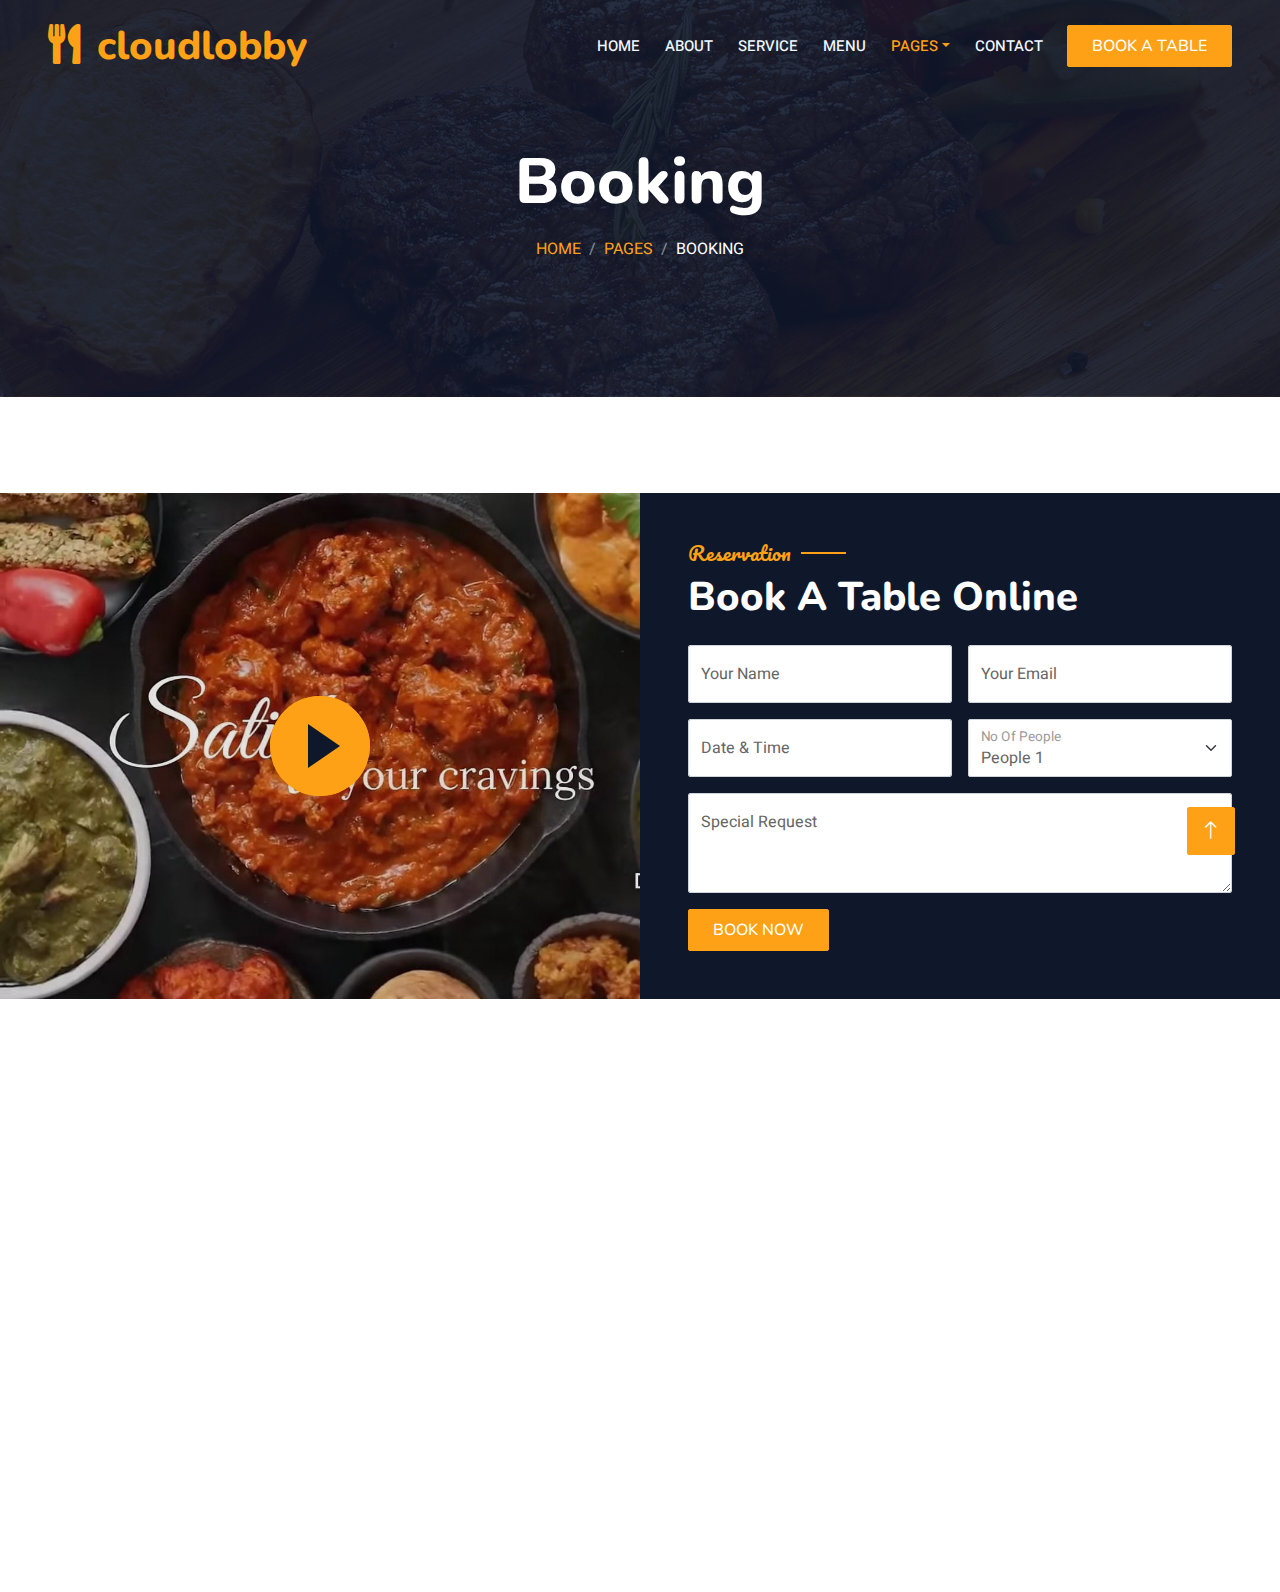
<file: booking.html>
<!DOCTYPE html>
<html lang="en">

<head>
    <meta charset="utf-8">
    <title>cloudlobby</title>
    <meta content="width=device-width, initial-scale=1.0" name="viewport">
    <meta content="" name="keywords">
    <meta content="" name="description">

    <!-- Favicon -->
    <link href="img/favicon.ico" rel="icon">

    <!-- Google Web Fonts -->
    <link rel="preconnect" href="https://fonts.googleapis.com">
    <link rel="preconnect" href="https://fonts.gstatic.com" crossorigin>
    <link href="https://fonts.googleapis.com/css2?family=Heebo:wght@400;500;600&family=Nunito:wght@600;700;800&family=Pacifico&display=swap" rel="stylesheet">

    <!-- Icon Font Stylesheet -->
    <link href="https://cdnjs.cloudflare.com/ajax/libs/font-awesome/5.10.0/css/all.min.css" rel="stylesheet">
    <link href="https://cdn.jsdelivr.net/npm/bootstrap-icons@1.4.1/font/bootstrap-icons.css" rel="stylesheet">

    <!-- Libraries Stylesheet -->
    <link href="lib/animate/animate.min.css" rel="stylesheet">
    <link href="lib/owlcarousel/assets/owl.carousel.min.css" rel="stylesheet">
    <link href="lib/tempusdominus/css/tempusdominus-bootstrap-4.min.css" rel="stylesheet" />

    <!-- Customized Bootstrap Stylesheet -->
    <link href="css/bootstrap.min.css" rel="stylesheet">

    <!-- Template Stylesheet -->
    <link href="css/style.css" rel="stylesheet">
</head>

<body>
    <form action="book.php" method="post">
    <div class="container-xxl bg-white p-0">
        <!-- Spinner Start -->
        <div id="spinner" class="show bg-white position-fixed translate-middle w-100 vh-100 top-50 start-50 d-flex align-items-center justify-content-center">
            <div class="spinner-border text-primary" style="width: 3rem; height: 3rem;" role="status">
                <span class="sr-only">Loading...</span>
            </div>
        </div>
        <!-- Spinner End -->


        <!-- Navbar & Hero Start -->
        <div class="container-xxl position-relative p-0">
            <nav class="navbar navbar-expand-lg navbar-dark bg-dark px-4 px-lg-5 py-3 py-lg-0">
                <a href="" class="navbar-brand p-0">
                    <h1 class="text-primary m-0"><i class="fa fa-utensils me-3"></i>cloudlobby</h1>
                    <!-- <img src="img/logo.png" alt="Logo"> -->
                </a>
                <button class="navbar-toggler" type="button" data-bs-toggle="collapse" data-bs-target="#navbarCollapse">
                    <span class="fa fa-bars"></span>
                </button>
                <div class="collapse navbar-collapse" id="navbarCollapse">
                    <div class="navbar-nav ms-auto py-0 pe-4">
                        <a href="index.html" class="nav-item nav-link">Home</a>
                        <a href="about.html" class="nav-item nav-link">About</a>
                        <a href="service.html" class="nav-item nav-link">Service</a>
                        <a href="menu.html" class="nav-item nav-link">Menu</a>
                        <div class="nav-item dropdown">
                            <a href="#" class="nav-link dropdown-toggle active" data-bs-toggle="dropdown">Pages</a>
                            <div class="dropdown-menu m-0">
                                <a href="booking.html" class="dropdown-item active">Booking</a>
                                <a href="team.html" class="dropdown-item">Our Team</a>
                                <a href="testimonial.html" class="dropdown-item">Testimonial</a>
                            </div>
                        </div>
                        <a href="contact.html" class="nav-item nav-link">Contact</a>
                    </div>
                    <a href="booking.html" class="btn btn-primary py-2 px-4">Book A Table</a>
                </div>
            </nav>

            <div class="container-xxl py-5 bg-dark hero-header mb-5">
                <div class="container text-center my-5 pt-5 pb-4">
                    <h1 class="display-3 text-white mb-3 animated slideInDown">Booking</h1>
                    <nav aria-label="breadcrumb">
                        <ol class="breadcrumb justify-content-center text-uppercase">
                            <li class="breadcrumb-item"><a href="index.html">Home</a></li>
                            <li class="breadcrumb-item"><a href="#">Pages</a></li>
                            <li class="breadcrumb-item text-white active" aria-current="page">Booking</li>
                        </ol>
                    </nav>
                </div>
            </div>
        </div>
        <!-- Navbar & Hero End -->


        <!-- Reservation Start -->
        <div class="container-xxl py-5 px-0 wow fadeInUp" data-wow-delay="0.1s">
            <div class="row g-0">
                <div class="col-md-6">
                    <div class="video">
                        <button type="button" class="btn-play" data-bs-toggle="modal" data-src="https://www.youtube.com/embed/SR4_mQPk0ss" data-bs-target="#videoModal">
                            <span></span>
                        </button>
                    </div>
                </div>
                <div class="col-md-6 bg-dark d-flex align-items-center">
                    <div class="p-5 wow fadeInUp" data-wow-delay="0.2s">
                        <h5 class="section-title ff-secondary text-start text-primary fw-normal">Reservation</h5>
                        <h1 class="text-white mb-4">Book A Table Online</h1>
                        <form>
                            <div class="row g-3">
                                <div class="col-md-6">
                                    <div class="form-floating">
                                        <input type="text" class="form-control" id="name" placeholder="Your Name">
                                        <label for="name">Your Name</label>
                                    </div>
                                </div>
                                <div class="col-md-6">
                                    <div class="form-floating">
                                        <input type="email" class="form-control" id="email" placeholder="Your Email">
                                        <label for="email">Your Email</label>
                                    </div>
                                </div>
                                <div class="col-md-6">
                                    <div class="form-floating date" id="date3" data-target-input="nearest">
                                        <input type="text" class="form-control datetimepicker-input" id="datetime" placeholder="Date & Time" data-target="#date3" data-toggle="datetimepicker" />
                                        <label for="datetime">Date & Time</label>
                                    </div>
                                </div>
                                <div class="col-md-6">
                                    <div class="form-floating">
                                        <select class="form-select" id="select1">
                                          <option value="1">People 1</option>
                                          <option value="2">People 2</option>
                                          <option value="3">People 3</option>
                                        </select>
                                        <label for="select1">No Of People</label>
                                      </div>
                                </div>
                                <div class="col-12">
                                    <div class="form-floating">
                                        <textarea class="form-control" placeholder="Special Request" id="message" style="height: 100px"></textarea>
                                        <label for="message">Special Request</label>
                                    </div>
                                </div>
                                <div class="col-12">
                                 <a href="#" class="btn btn-primary py-2 px-4" onclick="showBookingMessage()">Book Now</a>

                        <script>
                         function showBookingMessage() {
                            alert("Congratulations! Your table has been booked.");

                         }
                        </script>
                                </div>
                            </div>
                        </form>
                    </div>
                </div>
            </div>
        </div>

        <div class="modal fade" id="videoModal" tabindex="-1" aria-labelledby="exampleModalLabel" aria-hidden="true">
            <div class="modal-dialog">
                <div class="modal-content rounded-0">
                    <div class="modal-header">
                        <h5 class="modal-title" id="exampleModalLabel">Youtube Video</h5>
                        <button type="button" class="btn-close" data-bs-dismiss="modal" aria-label="Close"></button>
                    </div>
                    <div class="modal-body">
                        <!-- 16:9 aspect ratio -->
                        <div class="ratio ratio-16x9">
                            <iframe class="embed-responsive-item" src="" id="video" allowfullscreen allowscriptaccess="always"
                                allow="autoplay"></iframe>
                        </div>
                    </div>
                </div>
            </div>
        </div>
        <!-- Reservation Start -->
        

        <!-- Footer Start -->
        <div class="container-fluid bg-dark text-light footer pt-5 mt-5 wow fadeIn" data-wow-delay="0.1s">
            <div class="container py-5">
                <div class="row g-5">
                    <div class="col-lg-3 col-md-6">
                        <h4 class="section-title ff-secondary text-start text-primary fw-normal mb-4">Company</h4>
                        <a class="btn btn-link" href="">About Us</a>
                        <a class="btn btn-link" href="">Contact Us</a>
                        <a class="btn btn-link" href="">Reservation</a>
                        <a class="btn btn-link" href="">Privacy Policy</a>
                        <a class="btn btn-link" href="">Terms & Condition</a>
                    </div>
                    <div class="col-lg-3 col-md-6">
                        <h4 class="section-title ff-secondary text-start text-primary fw-normal mb-4">Contact</h4>
                        <p class="mb-2"><i class="fa fa-map-marker-alt me-3"></i>123 Street,Noida,U.P.</p>
                        <p class="mb-2"><i class="fa fa-phone-alt me-3"></i>+917 345 67890</p>
                        <p class="mb-2"><i class="fa fa-envelope me-3"></i>info@cloudlobby.com</p>
                        <div class="d-flex pt-2">
                            <a class="btn btn-outline-light btn-social" href=""><i class="fab fa-twitter"></i></a>
                            <a class="btn btn-outline-light btn-social" href=""><i class="fab fa-facebook-f"></i></a>
                            <a class="btn btn-outline-light btn-social" href=""><i class="fab fa-youtube"></i></a>
                            <a class="btn btn-outline-light btn-social" href=""><i class="fab fa-linkedin-in"></i></a>
                        </div>
                    </div>
                    <div class="col-lg-3 col-md-6">
                        <h4 class="section-title ff-secondary text-start text-primary fw-normal mb-4">Opening</h4>
                        <h5 class="text-light fw-normal">Monday - Saturday</h5>
                        <p>09AM - 09PM</p>
                        <h5 class="text-light fw-normal">Sunday</h5>
                        <p>10AM - 08PM</p>
                    </div>
                    <div class="col-lg-3 col-md-6">
                        <h4 class="section-title ff-secondary text-start text-primary fw-normal mb-4">Newsletter</h4>
                        <p>Cloudlobby welcomes you to enjoy the delicious meals.</p>.</p>
                        <div class="position-relative mx-auto" style="max-width: 400px;">
                            <input class="form-control border-primary w-100 py-3 ps-4 pe-5" type="text" placeholder="Your email">
                            <a href="#" class="btn btn-primary py-2 px-4" onclick="showSignup()">SignUp</a>

                        <script>
                         function showSignup() {
                            alert("You have successfully signed in to Cloudlobby");

                         }
                        </script>
                        </div>
                    </div>
                </div>
            </div>
            <div class="container">
                <div class="copyright">
                    <div class="row">
                        <div class="col-md-6 text-center text-md-start mb-3 mb-md-0">
                            &copy; <a class="border-bottom" href="#">@cloudlobby</a>, All Right Reserved. 
							
							<!--/*** This template is free as long as you keep the footer author’s credit link/attribution link/backlink. If you'd like to use the template without the footer author’s credit link/attribution link/backlink, you can purchase the Credit Removal License from "https://htmlcodex.com/credit-removal". Thank you for your support. ***/-->
								Designed By cloudlobby_team<br><br>
                        </div>
                        <div class="col-md-6 text-center text-md-end">
                            <div class="footer-menu">
                                <a href="">Home</a>
                                <a href="">Cookies</a>
                                <a href="">Help</a>
                                <a href="">FQAs</a>
                            </div>
                        </div>
                    </div>
                </div>
            </div>
        </div>
        <!-- Footer End -->


        <!-- Back to Top -->
        <a href="#" class="btn btn-lg btn-primary btn-lg-square back-to-top"><i class="bi bi-arrow-up"></i></a>
    </div>

    <!-- JavaScript Libraries -->
    <script src="https://code.jquery.com/jquery-3.4.1.min.js"></script>
    <script src="https://cdn.jsdelivr.net/npm/bootstrap@5.0.0/dist/js/bootstrap.bundle.min.js"></script>
    <script src="lib/wow/wow.min.js"></script>
    <script src="lib/easing/easing.min.js"></script>
    <script src="lib/waypoints/waypoints.min.js"></script>
    <script src="lib/counterup/counterup.min.js"></script>
    <script src="lib/owlcarousel/owl.carousel.min.js"></script>
    <script src="lib/tempusdominus/js/moment.min.js"></script>
    <script src="lib/tempusdominus/js/moment-timezone.min.js"></script>
    <script src="lib/tempusdominus/js/tempusdominus-bootstrap-4.min.js"></script>

    <!-- Template Javascript -->
    <script src="js/main.js"></script>
</body>

</html>
</file>
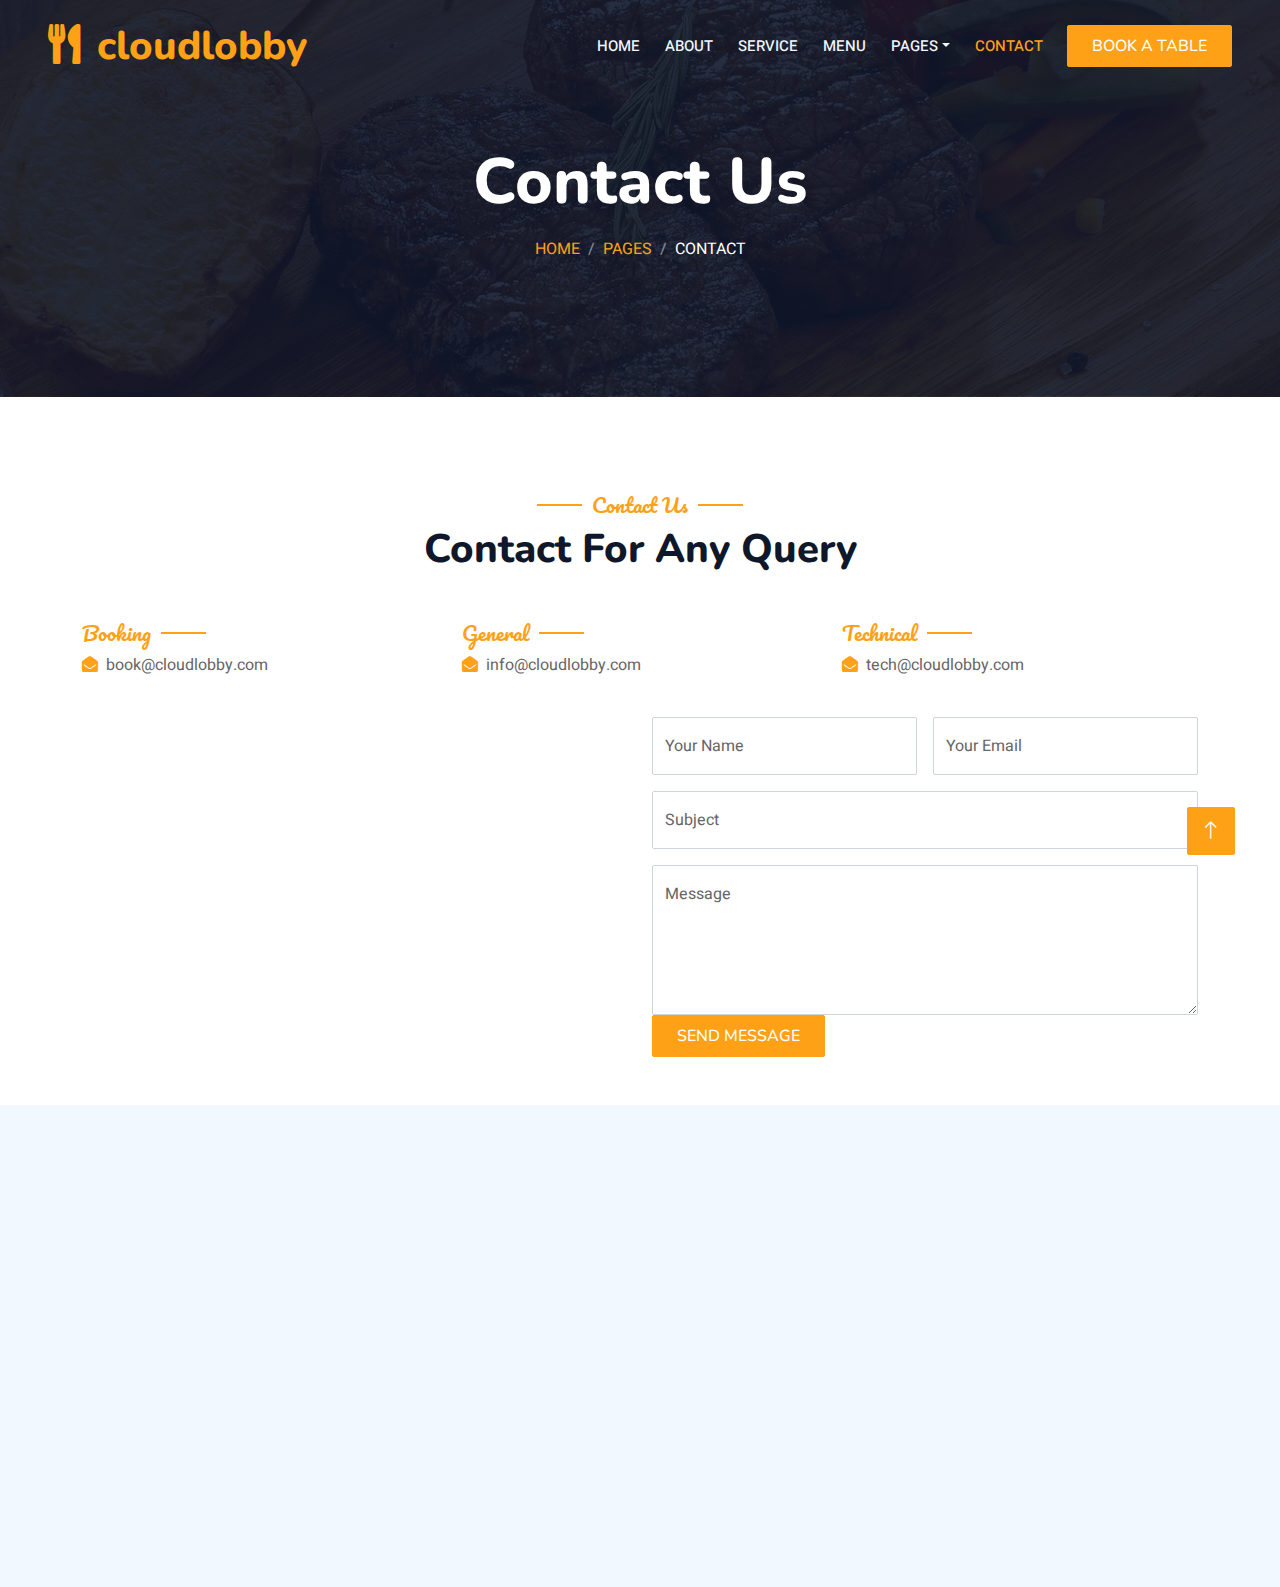
<file: contact.html>
<!DOCTYPE html>
<html lang="en">

<head>
    <meta charset="utf-8">
    <title>cloudlobby</title>
    <meta content="width=device-width, initial-scale=1.0" name="viewport">
    <meta content="" name="keywords">
    <meta content="" name="description">

    <!-- Favicon -->
    <link href="img/favicon.ico" rel="icon">

    <!-- Google Web Fonts -->
    <link rel="preconnect" href="https://fonts.googleapis.com">
    <link rel="preconnect" href="https://fonts.gstatic.com" crossorigin>
    <link href="https://fonts.googleapis.com/css2?family=Heebo:wght@400;500;600&family=Nunito:wght@600;700;800&family=Pacifico&display=swap" rel="stylesheet">

    <!-- Icon Font Stylesheet -->
    <link href="https://cdnjs.cloudflare.com/ajax/libs/font-awesome/5.10.0/css/all.min.css" rel="stylesheet">
    <link href="https://cdn.jsdelivr.net/npm/bootstrap-icons@1.4.1/font/bootstrap-icons.css" rel="stylesheet">

    <!-- Libraries Stylesheet -->
    <link href="lib/animate/animate.min.css" rel="stylesheet">
    <link href="lib/owlcarousel/assets/owl.carousel.min.css" rel="stylesheet">
    <link href="lib/tempusdominus/css/tempusdominus-bootstrap-4.min.css" rel="stylesheet" />

    <!-- Customized Bootstrap Stylesheet -->
    <link href="css/bootstrap.min.css" rel="stylesheet">

    <!-- Template Stylesheet -->
    <link href="css/style.css" rel="stylesheet">
</head>

<body>
    <div class="container-xxl bg-white p-0">
        <!-- Spinner Start -->
        <div id="spinner" class="show bg-white position-fixed translate-middle w-100 vh-100 top-50 start-50 d-flex align-items-center justify-content-center">
            <div class="spinner-border text-primary" style="width: 3rem; height: 3rem;" role="status">
                <span class="sr-only">Loading...</span>
            </div>
        </div>
        <!-- Spinner End -->


        <!-- Navbar & Hero Start -->
        <div class="container-xxl position-relative p-0">
            <nav class="navbar navbar-expand-lg navbar-dark bg-dark px-4 px-lg-5 py-3 py-lg-0">
                <a href="" class="navbar-brand p-0">
                    <h1 class="text-primary m-0"><i class="fa fa-utensils me-3"></i>cloudlobby</h1>
                    <!-- <img src="img/logo.png" alt="Logo"> -->
                </a>
                <button class="navbar-toggler" type="button" data-bs-toggle="collapse" data-bs-target="#navbarCollapse">
                    <span class="fa fa-bars"></span>
                </button>
                <div class="collapse navbar-collapse" id="navbarCollapse">
                    <div class="navbar-nav ms-auto py-0 pe-4">
                        <a href="index.html" class="nav-item nav-link">Home</a>
                        <a href="about.html" class="nav-item nav-link">About</a>
                        <a href="service.html" class="nav-item nav-link">Service</a>
                        <a href="menu.html" class="nav-item nav-link">Menu</a>
                        <div class="nav-item dropdown">
                            <a href="#" class="nav-link dropdown-toggle" data-bs-toggle="dropdown">Pages</a>
                            <div class="dropdown-menu m-0">
                                <a href="booking.html" class="dropdown-item">Booking</a>
                                <a href="team.html" class="dropdown-item">Our Team</a>
                                <a href="testimonial.html" class="dropdown-item">Testimonial</a>
                            </div>
                        </div>
                        <a href="contact.html" class="nav-item nav-link active">Contact</a>
                    </div>
                    <a href="booking.html" class="btn btn-primary py-2 px-4">Book A Table</a>
                </div>
            </nav>

            <div class="container-xxl py-5 bg-dark hero-header mb-5">
                <div class="container text-center my-5 pt-5 pb-4">
                    <h1 class="display-3 text-white mb-3 animated slideInDown">Contact Us</h1>
                    <nav aria-label="breadcrumb">
                        <ol class="breadcrumb justify-content-center text-uppercase">
                            <li class="breadcrumb-item"><a href="index.html">Home</a></li>
                            <li class="breadcrumb-item"><a href="#">Pages</a></li>
                            <li class="breadcrumb-item text-white active" aria-current="page">Contact</li>
                        </ol>
                    </nav>
                </div>
            </div>
        </div>
        <!-- Navbar & Hero End -->


        <!-- Contact Start -->
        <div class="container-xxl py-5">
            <div class="container">
                <div class="text-center wow fadeInUp" data-wow-delay="0.1s">
                    <h5 class="section-title ff-secondary text-center text-primary fw-normal">Contact Us</h5>
                    <h1 class="mb-5">Contact For Any Query</h1>
                </div>
                <div class="row g-4">
                    <div class="col-12">
                        <div class="row gy-4">
                            <div class="col-md-4">
                                <h5 class="section-title ff-secondary fw-normal text-start text-primary">Booking</h5>
                                <p><i class="fa fa-envelope-open text-primary me-2"></i>book@cloudlobby.com</p>
                            </div>
                            <div class="col-md-4">
                                <h5 class="section-title ff-secondary fw-normal text-start text-primary">General</h5>
                                <p><i class="fa fa-envelope-open text-primary me-2"></i>info@cloudlobby.com</p>
                            </div>
                            <div class="col-md-4">
                                <h5 class="section-title ff-secondary fw-normal text-start text-primary">Technical</h5>
                                <p><i class="fa fa-envelope-open text-primary me-2"></i>tech@cloudlobby.com</p>
                            </div>
                        </div>
                    </div>
                    <div class="col-md-6 wow fadeIn" data-wow-delay="0.1s">
                        <iframe class="position-relative rounded w-100 h-100"
                            src="https://www.google.com/maps/embed?pb=!1m18!1m12!1m3!1d224356.8592342968!2d77.23701267138127!3d28.522404035412166!2m3!1f0!2f0!3f0!3m2!1i1024!2i768!4f13.1!3m3!1m2!1s0x390ce5a43173357b%3A0x37ffce30c87cc03f!2sNoida%2C%20Uttar%20Pradesh!5e0!3m2!1sen!2sin!4v1747333785339!5m2!1sen!2sin" width="600" height="450" style="border:0;" allowfullscreen="" loading="lazy" referrerpolicy="no-referrer-when-downgrade"></iframe>
                           </iframe>
                    </div>
                    <div class="col-md-6">
                        <div class="wow fadeInUp" data-wow-delay="0.2s">
                            <form>
                                <div class="row g-3">
                                    <div class="col-md-6">
                                        <div class="form-floating">
                                            <input type="text" class="form-control" id="name" placeholder="Your Name">
                                            <label for="name">Your Name</label>
                                        </div>
                                    </div>
                                    <div class="col-md-6">
                                        <div class="form-floating">
                                            <input type="email" class="form-control" id="email" placeholder="Your Email">
                                            <label for="email">Your Email</label>
                                        </div>
                                    </div>
                                    <div class="col-12">
                                        <div class="form-floating">
                                            <input type="text" class="form-control" id="subject" placeholder="Subject">
                                            <label for="subject">Subject</label>
                                        </div>
                                    </div>
                                    <div class="col-12">
                                        <div class="form-floating">
                                            <textarea class="form-control" placeholder="Leave a message here" id="message" style="height: 150px"></textarea>
                                            <label for="message">Message</label>
                                        </div>
                                    </div>
                                    
                                    </div>
                                </div>
                            </form>
                            <a href="#" class="btn btn-primary py-2 px-4" onclick="showSendmsg()">Send Message</a>

                        <script>
                         function showSendmsg() {
                            alert("Message sent successfully to cloudlobby");

                         }
                        </script>
                        </div>
                    </div>
                </div>
            </div>
        </div>
        <!-- Contact End -->


        <!-- Footer Start -->
        <div class="container-fluid bg-dark text-light footer pt-5 mt-5 wow fadeIn" data-wow-delay="0.1s">
            <div class="container py-5">
                <div class="row g-5">
                    <div class="col-lg-3 col-md-6">
                        <h4 class="section-title ff-secondary text-start text-primary fw-normal mb-4">Company</h4>
                        <a class="btn btn-link" href="">About Us</a>
                        <a class="btn btn-link" href="">Contact Us</a>
                        <a class="btn btn-link" href="">Reservation</a>
                        <a class="btn btn-link" href="">Privacy Policy</a>
                        <a class="btn btn-link" href="">Terms & Condition</a>
                    </div>
                    <div class="col-lg-3 col-md-6">
                        <h4 class="section-title ff-secondary text-start text-primary fw-normal mb-4">Contact</h4>
                        <p class="mb-2"><i class="fa fa-map-marker-alt me-3"></i>123 Street, Noida, U.P</p>
                        <p class="mb-2"><i class="fa fa-phone-alt me-3"></i>+917 345 67890</p>
                        <p class="mb-2"><i class="fa fa-envelope me-3"></i>info@cloudlobby.com</p>
                        <div class="d-flex pt-2">
                            <a class="btn btn-outline-light btn-social" href=""><i class="fab fa-twitter"></i></a>
                            <a class="btn btn-outline-light btn-social" href=""><i class="fab fa-facebook-f"></i></a>
                            <a class="btn btn-outline-light btn-social" href=""><i class="fab fa-youtube"></i></a>
                            <a class="btn btn-outline-light btn-social" href=""><i class="fab fa-linkedin-in"></i></a>
                        </div>
                    </div>
                    <div class="col-lg-3 col-md-6">
                        <h4 class="section-title ff-secondary text-start text-primary fw-normal mb-4">Opening</h4>
                        <h5 class="text-light fw-normal">Monday - Saturday</h5>
                        <p>09AM - 09PM</p>
                        <h5 class="text-light fw-normal">Sunday</h5>
                        <p>10AM - 08PM</p>
                    </div>
                    <div class="col-lg-3 col-md-6">
                        <h4 class="section-title ff-secondary text-start text-primary fw-normal mb-4">Newsletter</h4>
                        <p>Cloudlobby welcomes you to enjoy the delicious meals.</p>
                        <div class="position-relative mx-auto" style="max-width: 400px;">
                            <input class="form-control border-primary w-100 py-3 ps-4 pe-5" type="text" placeholder="Your email">
                            <a href="#" class="btn btn-primary py-2 px-4" onclick="showSignup()">SignUp</a>

                        <script>
                         function showSignup() {
                            alert("You have successfully signed in to Cloudlobby");

                         }
                        </script>
                
 
                        </div>
                    </div>
                </div>
            </div>
            <div class="container">
                <div class="copyright">
                    <div class="row">
                        <div class="col-md-6 text-center text-md-start mb-3 mb-md-0">
                            &copy; <a class="border-bottom" href="#">@Cloudlobby</a>, All Right Reserved. 
							
							<!--/*** This template is free as long as you keep the footer author’s credit link/attribution link/backlink. If you'd like to use the template without the footer author’s credit link/attribution link/backlink, you can purchase the Credit Removal License from "https://htmlcodex.com/credit-removal". Thank you for your support. ***/-->
							Designed By cloudlobby_team
                            
                        </div>
                        <div class="col-md-6 text-center text-md-end">
                            <div class="footer-menu">
                                <a href="">Home</a>
                                <a href="">Cookies</a>
                                <a href="">Help</a>
                                <a href="">FQAs</a>
                            </div>
                        </div>
                    </div>
                </div>
            </div>
        </div>
        <!-- Footer End -->


        <!-- Back to Top -->
        <a href="#" class="btn btn-lg btn-primary btn-lg-square back-to-top"><i class="bi bi-arrow-up"></i></a>
    </div>

    <!-- JavaScript Libraries -->
    <script src="https://code.jquery.com/jquery-3.4.1.min.js"></script>
    <script src="https://cdn.jsdelivr.net/npm/bootstrap@5.0.0/dist/js/bootstrap.bundle.min.js"></script>
    <script src="lib/wow/wow.min.js"></script>
    <script src="lib/easing/easing.min.js"></script>
    <script src="lib/waypoints/waypoints.min.js"></script>
    <script src="lib/counterup/counterup.min.js"></script>
    <script src="lib/owlcarousel/owl.carousel.min.js"></script>
    <script src="lib/tempusdominus/js/moment.min.js"></script>
    <script src="lib/tempusdominus/js/moment-timezone.min.js"></script>
    <script src="lib/tempusdominus/js/tempusdominus-bootstrap-4.min.js"></script>

    <!-- Template Javascript -->
    <script src="js/main.js"></script>
</body>

</html>
</file>
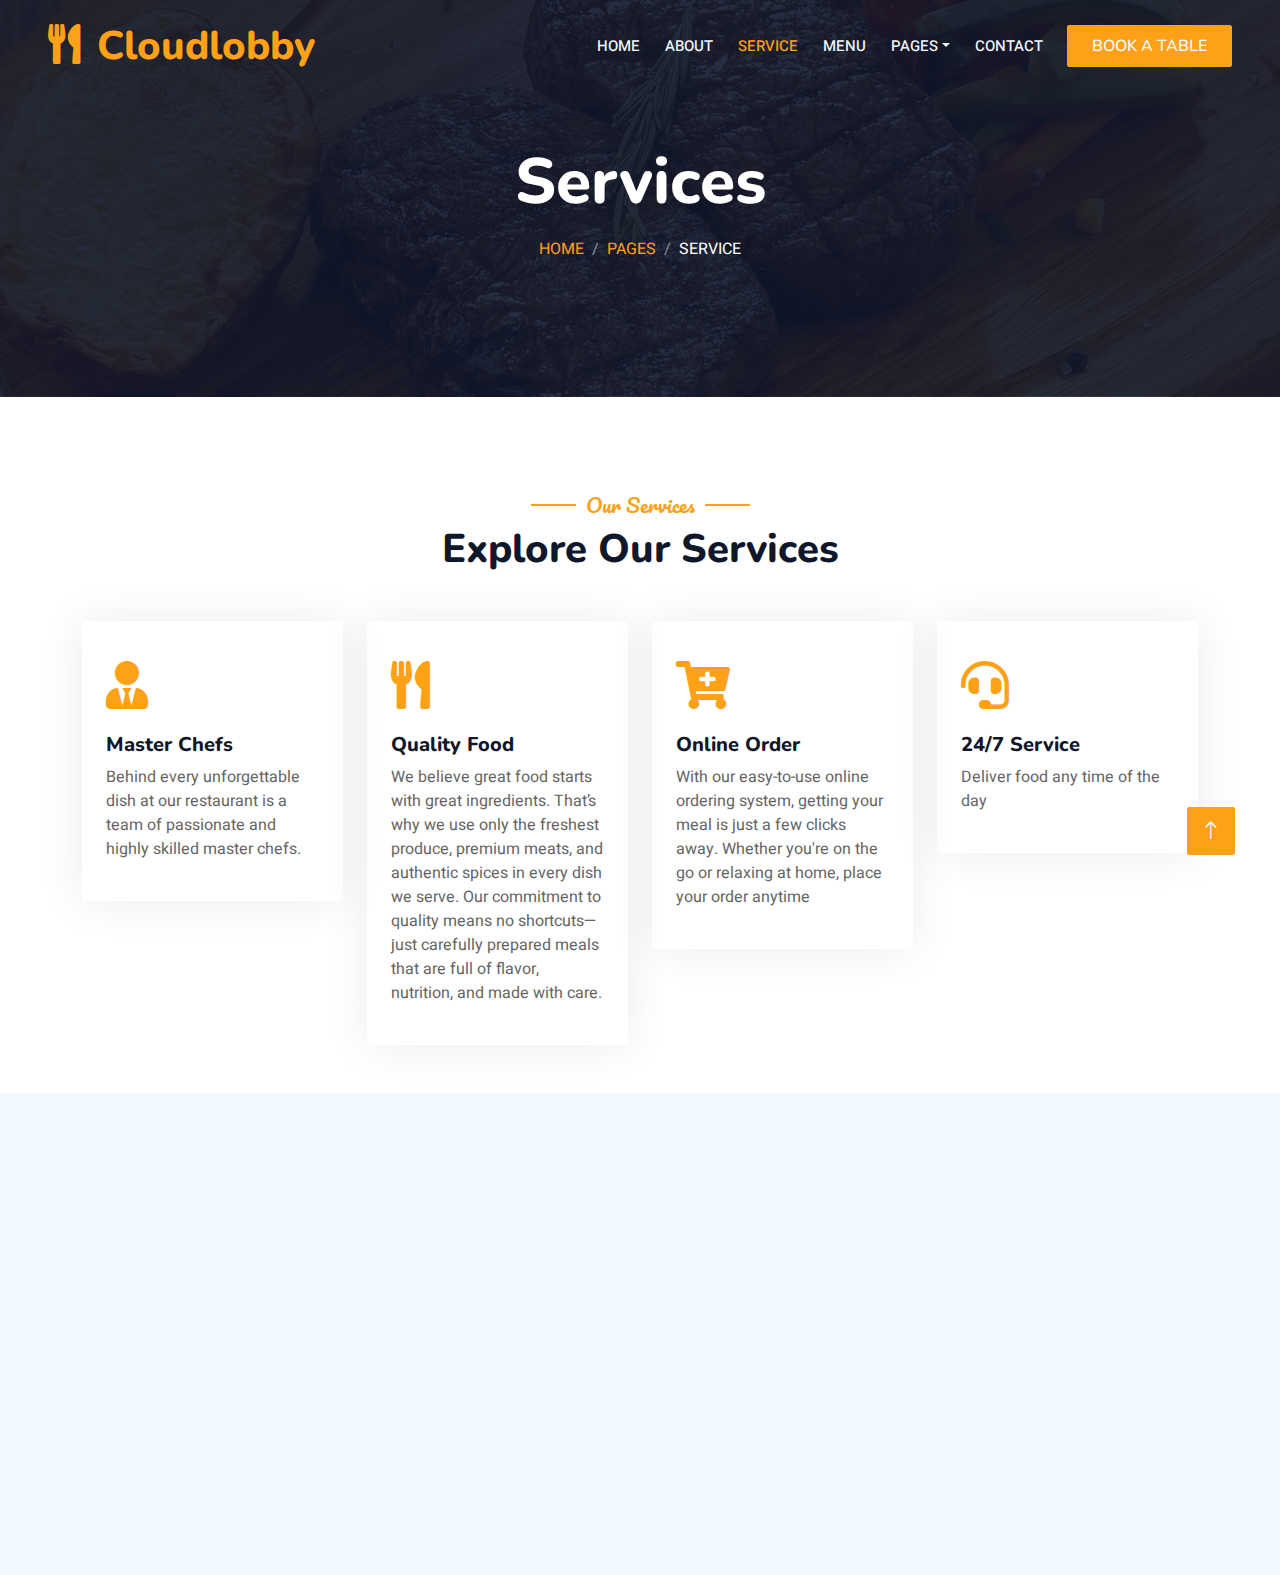
<file: service.html>
<!DOCTYPE html>
<html lang="en">

<head>
    <meta charset="utf-8">
    <title>cloudlobby</title>
    <meta content="width=device-width, initial-scale=1.0" name="viewport">
    <meta content="" name="keywords">
    <meta content="" name="description">

    <!-- Favicon -->
    <link href="img/favicon.ico" rel="icon">

    <!-- Google Web Fonts -->
    <link rel="preconnect" href="https://fonts.googleapis.com">
    <link rel="preconnect" href="https://fonts.gstatic.com" crossorigin>
    <link href="https://fonts.googleapis.com/css2?family=Heebo:wght@400;500;600&family=Nunito:wght@600;700;800&family=Pacifico&display=swap" rel="stylesheet">

    <!-- Icon Font Stylesheet -->
    <link href="https://cdnjs.cloudflare.com/ajax/libs/font-awesome/5.10.0/css/all.min.css" rel="stylesheet">
    <link href="https://cdn.jsdelivr.net/npm/bootstrap-icons@1.4.1/font/bootstrap-icons.css" rel="stylesheet">

    <!-- Libraries Stylesheet -->
    <link href="lib/animate/animate.min.css" rel="stylesheet">
    <link href="lib/owlcarousel/assets/owl.carousel.min.css" rel="stylesheet">
    <link href="lib/tempusdominus/css/tempusdominus-bootstrap-4.min.css" rel="stylesheet" />

    <!-- Customized Bootstrap Stylesheet -->
    <link href="css/bootstrap.min.css" rel="stylesheet">

    <!-- Template Stylesheet -->
    <link href="css/style.css" rel="stylesheet">
</head>

<body>
    <div class="container-xxl bg-white p-0">
        <!-- Spinner Start -->
        <div id="spinner" class="show bg-white position-fixed translate-middle w-100 vh-100 top-50 start-50 d-flex align-items-center justify-content-center">
            <div class="spinner-border text-primary" style="width: 3rem; height: 3rem;" role="status">
                <span class="sr-only">Loading...</span>
            </div>
        </div>
        <!-- Spinner End -->


        <!-- Navbar & Hero Start -->
        <div class="container-xxl position-relative p-0">
            <nav class="navbar navbar-expand-lg navbar-dark bg-dark px-4 px-lg-5 py-3 py-lg-0">
                <a href="" class="navbar-brand p-0">
                    <h1 class="text-primary m-0"><i class="fa fa-utensils me-3"></i>Cloudlobby</h1>
                    <!-- <img src="img/logo.png" alt="Logo"> -->
                </a>
                <button class="navbar-toggler" type="button" data-bs-toggle="collapse" data-bs-target="#navbarCollapse">
                    <span class="fa fa-bars"></span>
                </button>
                <div class="collapse navbar-collapse" id="navbarCollapse">
                    <div class="navbar-nav ms-auto py-0 pe-4">
                        <a href="index.html" class="nav-item nav-link">Home</a>
                        <a href="about.html" class="nav-item nav-link">About</a>
                        <a href="service.html" class="nav-item nav-link active">Service</a>
                        <a href="menu.html" class="nav-item nav-link">Menu</a>
                        <div class="nav-item dropdown">
                            <a href="#" class="nav-link dropdown-toggle" data-bs-toggle="dropdown">Pages</a>
                            <div class="dropdown-menu m-0">
                                <a href="booking.html" class="dropdown-item">Booking</a>
                                <a href="team.html" class="dropdown-item">Our Team</a>
                                <a href="testimonial.html" class="dropdown-item">Testimonial</a>
                            </div>
                        </div>
                        <a href="contact.html" class="nav-item nav-link">Contact</a>
                    </div>
                    <a href="booking.html" class="btn btn-primary py-2 px-4">Book A Table</a>
                </div>
            </nav>

            <div class="container-xxl py-5 bg-dark hero-header mb-5">
                <div class="container text-center my-5 pt-5 pb-4">
                    <h1 class="display-3 text-white mb-3 animated slideInDown">Services</h1>
                    <nav aria-label="breadcrumb">
                        <ol class="breadcrumb justify-content-center text-uppercase">
                            <li class="breadcrumb-item"><a href="index.html">Home</a></li>
                            <li class="breadcrumb-item"><a href="#">Pages</a></li>
                            <li class="breadcrumb-item text-white active" aria-current="page">Service</li>
                        </ol>
                    </nav>
                </div>
            </div>
        </div>
        <!-- Navbar & Hero End -->


        <!-- Service Start -->
        <div class="container-xxl py-5">
            <div class="container">
                <div class="text-center wow fadeInUp" data-wow-delay="0.1s">
                    <h5 class="section-title ff-secondary text-center text-primary fw-normal">Our Services</h5>
                    <h1 class="mb-5">Explore Our Services</h1>
                </div>
                <div class="row g-4">
                    <div class="col-lg-3 col-sm-6 wow fadeInUp" data-wow-delay="0.1s">
                        <div class="service-item rounded pt-3">
                            <div class="p-4">
                                <i class="fa fa-3x fa-user-tie text-primary mb-4"></i>
                                <h5>Master Chefs</h5>
                              <p> Behind every unforgettable dish at our restaurant is a team of passionate and highly skilled master chefs. </p>
                            </div>
                        </div>
                    </div>
                    <div class="col-lg-3 col-sm-6 wow fadeInUp" data-wow-delay="0.3s">
                        <div class="service-item rounded pt-3">
                            <div class="p-4">
                                <i class="fa fa-3x fa-utensils text-primary mb-4"></i>
                                <h5>Quality Food</h5>
                                <p>We believe great food starts with great ingredients. That’s why we use only the freshest produce, premium meats, and authentic spices in every dish we serve. Our commitment to quality means no shortcuts—just carefully prepared meals that are full of flavor, nutrition, and made with care.</p>
                            </div>
                        </div>
                    </div>
                    <div class="col-lg-3 col-sm-6 wow fadeInUp" data-wow-delay="0.5s">
                        <div class="service-item rounded pt-3">
                            <div class="p-4">
                                <i class="fa fa-3x fa-cart-plus text-primary mb-4"></i>
                                <h5>Online Order</h5>
                                <p>With our easy-to-use online ordering system, getting your meal is just a few clicks away. Whether you're on the go or relaxing at home, place your order anytime</p>
                            </div>
                        </div>
                    </div>
                    <div class="col-lg-3 col-sm-6 wow fadeInUp" data-wow-delay="0.7s">
                        <div class="service-item rounded pt-3">
                            <div class="p-4">
                                <i class="fa fa-3x fa-headset text-primary mb-4"></i>
                                <h5>24/7 Service</h5>
                                <p>Deliver food any time of the day</p>
                            </div>
                        </div>
                    </div>
                    
                    </div>
                </div>
            </div>
        </div>
        <!-- Service End -->
        

        <!-- Footer Start -->
        <div class="container-fluid bg-dark text-light footer pt-5 mt-5 wow fadeIn" data-wow-delay="0.1s">
            <div class="container py-5">
                <div class="row g-5">
                    <div class="col-lg-3 col-md-6">
                        <h4 class="section-title ff-secondary text-start text-primary fw-normal mb-4">Company</h4>
                        <a class="btn btn-link" href="">About Us</a>
                        <a class="btn btn-link" href="">Contact Us</a>
                        <a class="btn btn-link" href="">Reservation</a>
                        <a class="btn btn-link" href="">Privacy Policy</a>
                        <a class="btn btn-link" href="">Terms & Condition</a>
                    </div>
                    <div class="col-lg-3 col-md-6">
                        <h4 class="section-title ff-secondary text-start text-primary fw-normal mb-4">Contact</h4>
                        <p class="mb-2"><i class="fa fa-map-marker-alt me-3"></i>123 Street, Noida,U.P.</p>
                        <p class="mb-2"><i class="fa fa-phone-alt me-3"></i>+917 345 67890</p>
                        <p class="mb-2"><i class="fa fa-envelope me-3"></i>info@cloudlobby.com</p>
                        <div class="d-flex pt-2">
                            <a class="btn btn-outline-light btn-social" href=""><i class="fab fa-twitter"></i></a>
                            <a class="btn btn-outline-light btn-social" href=""><i class="fab fa-facebook-f"></i></a>
                            <a class="btn btn-outline-light btn-social" href=""><i class="fab fa-youtube"></i></a>
                            <a class="btn btn-outline-light btn-social" href=""><i class="fab fa-linkedin-in"></i></a>
                        </div>
                    </div>
                    <div class="col-lg-3 col-md-6">
                        <h4 class="section-title ff-secondary text-start text-primary fw-normal mb-4">Opening</h4>
                        <h5 class="text-light fw-normal">Monday - Saturday</h5>
                        <p>09AM - 09PM</p>
                        <h5 class="text-light fw-normal">Sunday</h5>
                        <p>10AM - 08PM</p>
                    </div>
                    <div class="col-lg-3 col-md-6">
                        <h4 class="section-title ff-secondary text-start text-primary fw-normal mb-4">Newsletter</h4>
                        <p>Cloudlobby welcomes you to enjoy the delicious meals.</p>
                        <div class="position-relative mx-auto" style="max-width: 400px;">
                            <input class="form-control border-primary w-100 py-3 ps-4 pe-5" type="text" placeholder="Your email">
                        <a href="#" class="btn btn-primary py-2 px-4" onclick="showSignup()">SignUp</a>

                        <script>
                         function showSignup() {
                            alert("You have successfully signed in to Cloudlobby");

                         }
                        </script>
                
 
                        </div>
                    </div>
                </div>
            </div>
            <div class="container">
                <div class="copyright">
                    <div class="row">
                        <div class="col-md-6 text-center text-md-start mb-3 mb-md-0">
                            &copy; <a class="border-bottom" href="#">@cloudlobby</a>, All Right Reserved. 
							
							<!--/*** This template is free as long as you keep the footer author’s credit link/attribution link/backlink. If you'd like to use the template without the footer author’s credit link/attribution link/backlink, you can purchase the Credit Removal License from "https://htmlcodex.com/credit-removal". Thank you for your support. ***/-->
							Designed By cloudlobby_team
                        </div>
                        <div class="col-md-6 text-center text-md-end">
                            <div class="footer-menu">
                                <a href="">Home</a>
                                <a href="">Cookies</a>
                                <a href="">Help</a>
                                <a href="">FQAs</a>
                            </div>
                        </div>
                    </div>
                </div>
            </div>
        </div>
        <!-- Footer End -->


        <!-- Back to Top -->
        <a href="#" class="btn btn-lg btn-primary btn-lg-square back-to-top"><i class="bi bi-arrow-up"></i></a>
    </div>

    <!-- JavaScript Libraries -->
    <script src="https://code.jquery.com/jquery-3.4.1.min.js"></script>
    <script src="https://cdn.jsdelivr.net/npm/bootstrap@5.0.0/dist/js/bootstrap.bundle.min.js"></script>
    <script src="lib/wow/wow.min.js"></script>
    <script src="lib/easing/easing.min.js"></script>
    <script src="lib/waypoints/waypoints.min.js"></script>
    <script src="lib/counterup/counterup.min.js"></script>
    <script src="lib/owlcarousel/owl.carousel.min.js"></script>
    <script src="lib/tempusdominus/js/moment.min.js"></script>
    <script src="lib/tempusdominus/js/moment-timezone.min.js"></script>
    <script src="lib/tempusdominus/js/tempusdominus-bootstrap-4.min.js"></script>

    <!-- Template Javascript -->
    <script src="js/main.js"></script>
</body>

</html>
</file>
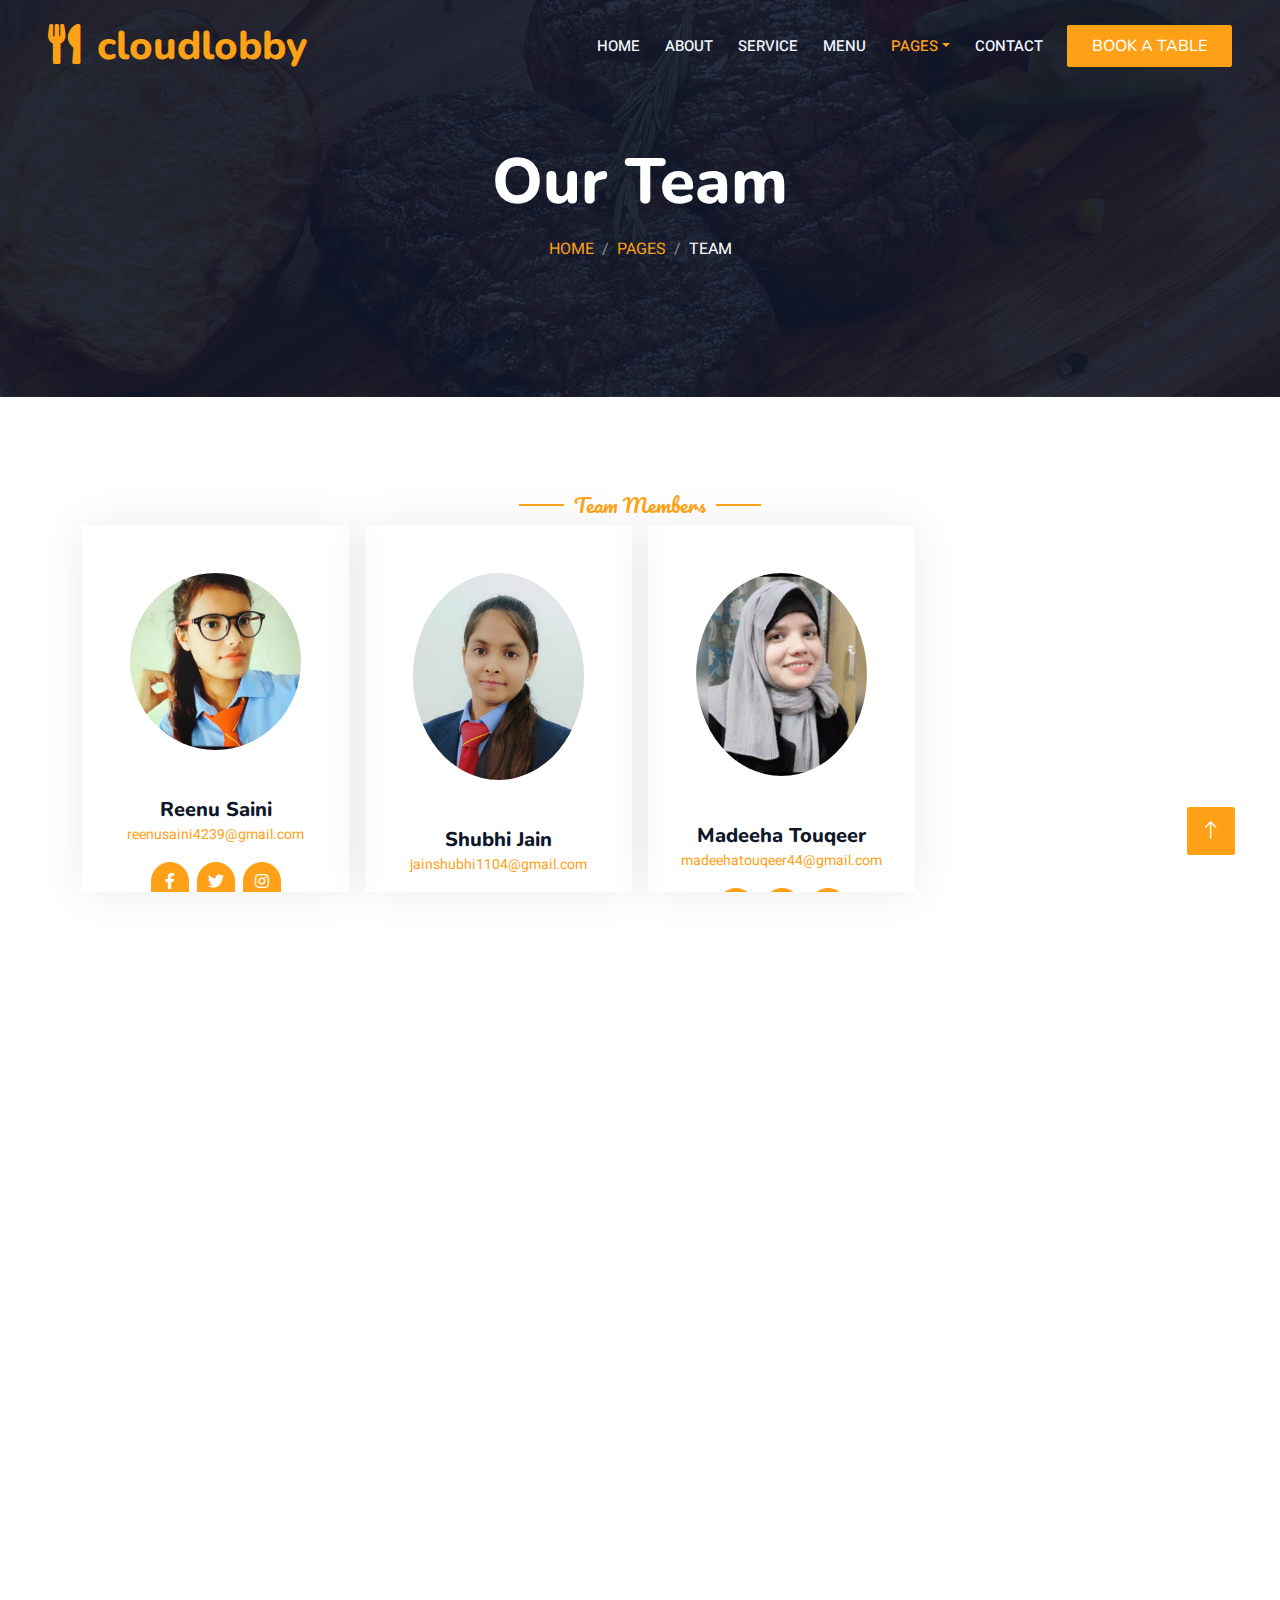
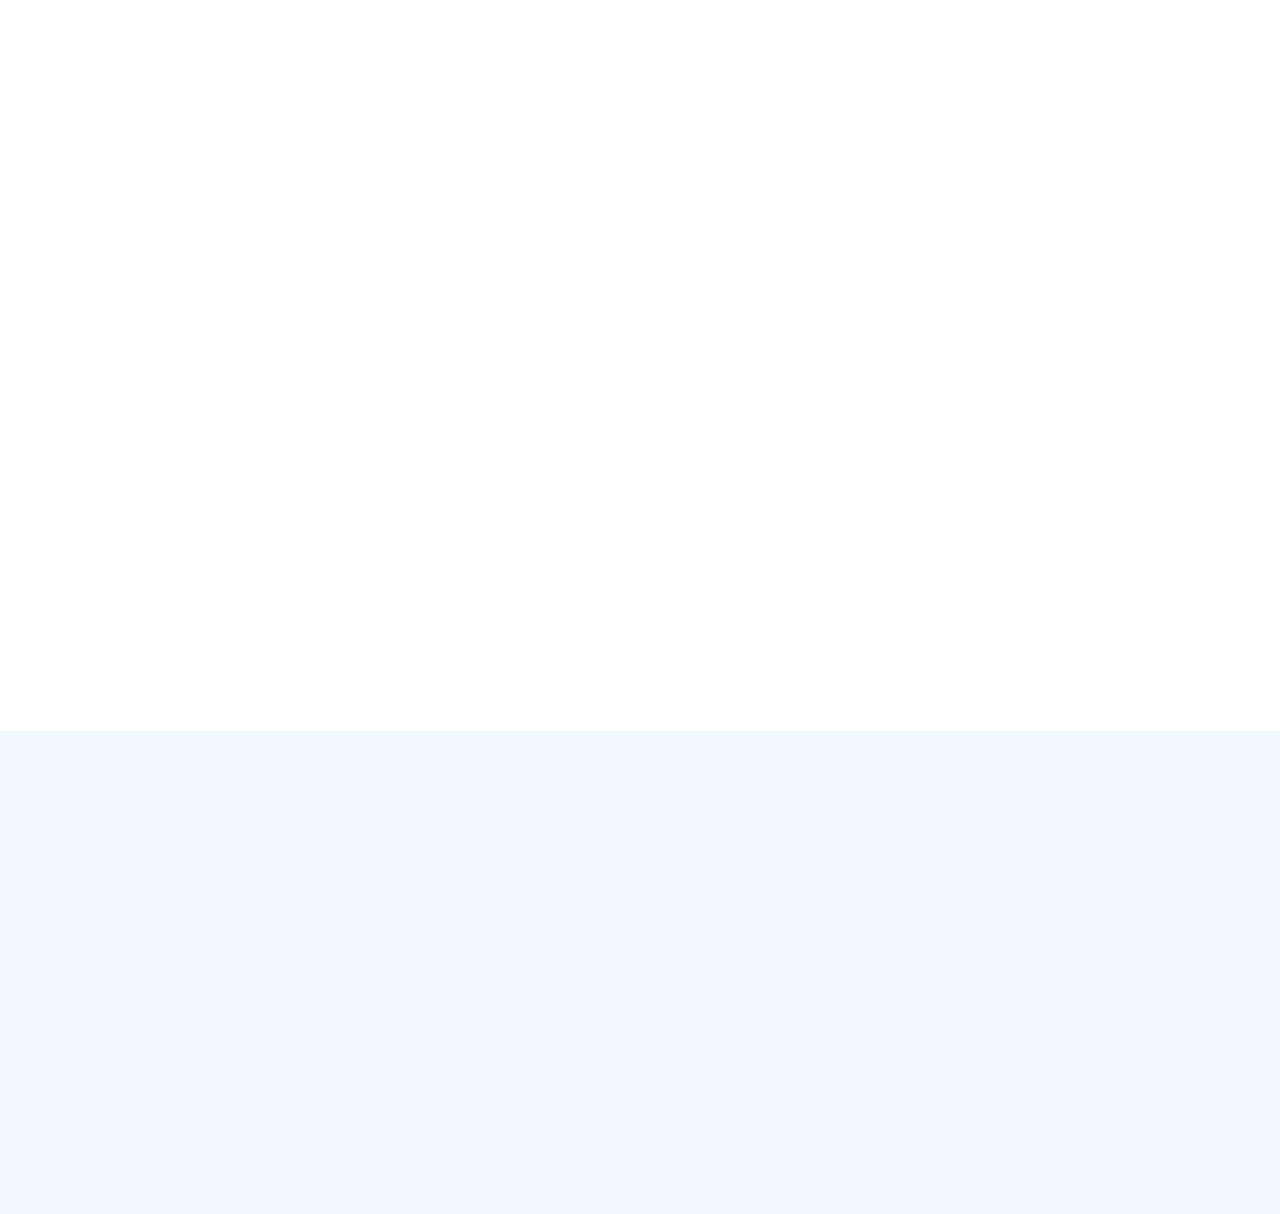
<file: team.html>
<!DOCTYPE html>
<html lang="en">

<head>
    <meta charset="utf-8">
    <title>cloudlobby</title>
    <meta content="width=device-width, initial-scale=1.0" name="viewport">
    <meta content="" name="keywords">
    <meta content="" name="description">

    <!-- Favicon -->
    <link href="img/favicon.ico" rel="icon">

    <!-- Google Web Fonts -->
    <link rel="preconnect" href="https://fonts.googleapis.com">
    <link rel="preconnect" href="https://fonts.gstatic.com" crossorigin>
    <link href="https://fonts.googleapis.com/css2?family=Heebo:wght@400;500;600&family=Nunito:wght@600;700;800&family=Pacifico&display=swap" rel="stylesheet">

    <!-- Icon Font Stylesheet -->
    <link href="https://cdnjs.cloudflare.com/ajax/libs/font-awesome/5.10.0/css/all.min.css" rel="stylesheet">
    <link href="https://cdn.jsdelivr.net/npm/bootstrap-icons@1.4.1/font/bootstrap-icons.css" rel="stylesheet">

    <!-- Libraries Stylesheet -->
    <link href="lib/animate/animate.min.css" rel="stylesheet">
    <link href="lib/owlcarousel/assets/owl.carousel.min.css" rel="stylesheet">
    <link href="lib/tempusdominus/css/tempusdominus-bootstrap-4.min.css" rel="stylesheet" />

    <!-- Customized Bootstrap Stylesheet -->
    <link href="css/bootstrap.min.css" rel="stylesheet">

    <!-- Template Stylesheet -->
    <link href="css/style.css" rel="stylesheet">
</head>

<body>
    <div class="container-xxl bg-white p-0">
        <!-- Spinner Start -->
        <div id="spinner" class="show bg-white position-fixed translate-middle w-100 vh-100 top-50 start-50 d-flex align-items-center justify-content-center">
            <div class="spinner-border text-primary" style="width: 3rem; height: 3rem;" role="status">
                <span class="sr-only">Loading...</span>
            </div>
        </div>
        <!-- Spinner End -->


        <!-- Navbar & Hero Start -->
        <div class="container-xxl position-relative p-0">
            <nav class="navbar navbar-expand-lg navbar-dark bg-dark px-4 px-lg-5 py-3 py-lg-0">
                <a href="" class="navbar-brand p-0">
                    <h1 class="text-primary m-0"><i class="fa fa-utensils me-3"></i>cloudlobby</h1>
                    <!-- <img src="img/logo.png" alt="Logo"> -->
                </a>
                <button class="navbar-toggler" type="button" data-bs-toggle="collapse" data-bs-target="#navbarCollapse">
                    <span class="fa fa-bars"></span>
                </button>
                <div class="collapse navbar-collapse" id="navbarCollapse">
                    <div class="navbar-nav ms-auto py-0 pe-4">
                        <a href="index.html" class="nav-item nav-link">Home</a>
                        <a href="about.html" class="nav-item nav-link">About</a>
                        <a href="service.html" class="nav-item nav-link">Service</a>
                        <a href="menu.html" class="nav-item nav-link">Menu</a>
                        <div class="nav-item dropdown">
                            <a href="#" class="nav-link dropdown-toggle active" data-bs-toggle="dropdown">Pages</a>
                            <div class="dropdown-menu m-0">
                                <a href="booking.html" class="dropdown-item">Booking</a>
                                <a href="team.html" class="dropdown-item active">Our Team</a>
                                <a href="testimonial.html" class="dropdown-item">Testimonial</a>
                            </div>
                        </div>
                        <a href="contact.html" class="nav-item nav-link">Contact</a>
                    </div>
                    <a href="booking.html" class="btn btn-primary py-2 px-4">Book A Table</a>
                </div>
            </nav>

            <div class="container-xxl py-5 bg-dark hero-header mb-5">
                <div class="container text-center my-5 pt-5 pb-4">
                    <h1 class="display-3 text-white mb-3 animated slideInDown">Our Team</h1>
                    <nav aria-label="breadcrumb">
                        <ol class="breadcrumb justify-content-center text-uppercase">
                            <li class="breadcrumb-item"><a href="index.html">Home</a></li>
                            <li class="breadcrumb-item"><a href="#">Pages</a></li>
                            <li class="breadcrumb-item text-white active" aria-current="page">Team</li>
                        </ol>
                    </nav>
                </div>
            </div>
        </div>
        <!-- Navbar & Hero End -->


        <!-- Team Start -->
        <div class="container-xxl pt-5 pb-3">
            <div class="container">
                <div class="text-center wow fadeInUp" data-wow-delay="0.1s">
                    <h5 class="section-title ff-secondary text-center text-primary fw-normal">Team Members</h5>
                    
                </div>
                <div class="row g-3">
                    <div class="col-lg-3 col-md-6 wow fadeInUp" data-wow-delay="0.1s">
                        <div class="team-item text-center rounded overflow-hidden">
                            <div class="rounded-circle overflow-hidden m-5">
                                <img class="img-fluid" src="img/reenu1.jpg" alt="">
                            </div>
                            <h5 class="mb-0">Reenu Saini</h5>
                            <small><a href="mailto:reenusaini4239@gmail.com">reenusaini4239@gmail.com</a></small>
                            <div class="d-flex justify-content-center mt-3">
                                <a class="btn btn-square btn-primary mx-1" href=""><i class="fab fa-facebook-f"></i></a>
                                <a class="btn btn-square btn-primary mx-1" href=""><i class="fab fa-twitter"></i></a>
                                <a class="btn btn-square btn-primary mx-1" href=""><i class="fab fa-instagram"></i></a>
                            </div>
                        </div>
                    </div>
                    <div class="col-lg-3 col-md-6 wow fadeInUp" data-wow-delay="0.3s">
                        <div class="team-item text-center rounded overflow-hidden">
                            <div class="rounded-circle overflow-hidden m-5">
                                <img class="img-fluid" src="img/shubhi.jpg" alt="">
                            </div>
                            <h5 class="mb-0">Shubhi Jain</h5>
                            <small><a href="mailto:jainshubhi1104@gmail.com">jainshubhi1104@gmail.com</a></small>
                            <div class="d-flex justify-content-center mt-3">
                                <a class="btn btn-square btn-primary mx-1" href=""><i class="fab fa-facebook-f"></i></a>
                                <a class="btn btn-square btn-primary mx-1" href=""><i class="fab fa-twitter"></i></a>
                                <a class="btn btn-square btn-primary mx-1" href=""><i class="fab fa-instagram"></i></a>
                            </div>
                        </div>
                    </div>
                    <div class="col-lg-3 col-md-6 wow fadeInUp" data-wow-delay="0.5s">
                        <div class="team-item text-center rounded overflow-hidden">
                            <div class="rounded-circle overflow-hidden m-5">
                                <img class="img-fluid" src="img/madeeha.jpg" alt="">
                            </div>
                            <h5 class="mb-0">Madeeha Touqeer</h5>
                            <small><a href="mailto:madeehatouqeer44@gmail.com">madeehatouqeer44@gmail.com</a></small>
                            <div class="d-flex justify-content-center mt-3">
                                <a class="btn btn-square btn-primary mx-1" href=""><i class="fab fa-facebook-f"></i></a>
                                <a class="btn btn-square btn-primary mx-1" href=""><i class="fab fa-twitter"></i></a>
                                <a class="btn btn-square btn-primary mx-1" href=""><i class="fab fa-instagram"></i></a>
                            </div>
                        </div>
                    </div>
                    
                        </div>
                    </div>
                    <div class="col-lg-3 col-md-6 wow fadeInUp" data-wow-delay="0.1s">
                        <div class="team-item text-center rounded overflow-hidden">
                            <div class="rounded-circle overflow-hidden m-4">
                                <img class="img-fluid" src="img/reenu1.jpg" alt="">
                            </div>
                            <h5 class="mb-0">Reenu Saini</h5>
                            <small><a href="mailto:reenusaini4239@gmail.com">reenusaini4239@gmail.com</a></small>
                            <div class="d-flex justify-content-center mt-3">
                                <a class="btn btn-square btn-primary mx-1" href=""><i class="fab fa-facebook-f"></i></a>
                                <a class="btn btn-square btn-primary mx-1" href=""><i class="fab fa-twitter"></i></a>
                                <a class="btn btn-square btn-primary mx-1" href=""><i class="fab fa-instagram"></i></a>
                            </div>
                        </div>
                    </div>
                    <div class="col-lg-3 col-md-6 wow fadeInUp" data-wow-delay="0.3s">
                        <div class="team-item text-center rounded overflow-hidden">
                            <div class="rounded-circle overflow-hidden m-2">
                                <img class="img-fluid" src="img/shubhi.jpg" alt="">
                            </div>
                            <h5 class="mb-0">Shubhi Jain</h5>
                            <small><a href="mailto:jainshubhi1104@gmail.com">jainshubhi1104@gmail.com</a></small>
                            <div class="d-flex justify-content-center mt-3">
                                <a class="btn btn-square btn-primary mx-1" href=""><i class="fab fa-facebook-f"></i></a>
                                <a class="btn btn-square btn-primary mx-1" href=""><i class="fab fa-twitter"></i></a>
                                <a class="btn btn-square btn-primary mx-1" href=""><i class="fab fa-instagram"></i></a>
                            </div>
                        </div>
                    </div>
                   
                    </div>
                    <div class="col-lg-3 col-md-6 wow fadeInUp" data-wow-delay="0.7s">
                        <div class="team-item text-center rounded overflow-hidden">
                            <div class="rounded-circle overflow-hidden m-2">
                                <img class="img-fluid" src="img/madeeha.jpg" alt="">
                            </div>
                            <h5 class="mb-0">Madeeha Touqeer</h5>
                            <small><a href="mailto:madeehatouqeer44@gmail.com">madeehatouqeer44@gmail.com</a></small>
                            <div class="d-flex justify-content-center mt-3">
                                <a class="btn btn-square btn-primary mx-1" href=""><i class="fab fa-facebook-f"></i></a>
                                <a class="btn btn-square btn-primary mx-1" href=""><i class="fab fa-twitter"></i></a>
                                <a class="btn btn-square btn-primary mx-1" href=""><i class="fab fa-instagram"></i></a>
                            </div>
                        </div>
                    </div>
                </div>
            </div>
        </div>
        <!-- Team End -->
        

        <!-- Footer Start -->
        <div class="container-fluid bg-dark text-light footer pt-5 mt-5 wow fadeIn" data-wow-delay="0.1s">
            <div class="container py-5">
                <div class="row g-5">
                    <div class="col-lg-3 col-md-6">
                        <h4 class="section-title ff-secondary text-start text-primary fw-normal mb-4">Company</h4>
                        <a class="btn btn-link" href="">About Us</a>
                        <a class="btn btn-link" href="">Contact Us</a>
                        <a class="btn btn-link" href="">Reservation</a>
                        <a class="btn btn-link" href="">Privacy Policy</a>
                        <a class="btn btn-link" href="">Terms & Condition</a>
                    </div>
                    <div class="col-lg-3 col-md-6">
                        <h4 class="section-title ff-secondary text-start text-primary fw-normal mb-4">Contact</h4>
                        <p class="mb-2"><i class="fa fa-map-marker-alt me-3"></i>123 Street, Noida,U.P.</p>
                        <p class="mb-2"><i class="fa fa-phone-alt me-3"></i>+917 345 67890</p>
                        <p class="mb-2"><i class="fa fa-envelope me-3"></i>info@Cloudlobby.com</p>
                        <div class="d-flex pt-2">
                            <a class="btn btn-outline-light btn-social" href=""><i class="fab fa-twitter"></i></a>
                            <a class="btn btn-outline-light btn-social" href=""><i class="fab fa-facebook-f"></i></a>
                            <a class="btn btn-outline-light btn-social" href=""><i class="fab fa-youtube"></i></a>
                            <a class="btn btn-outline-light btn-social" href=""><i class="fab fa-linkedin-in"></i></a>
                        </div>
                    </div>
                    <div class="col-lg-3 col-md-6">
                        <h4 class="section-title ff-secondary text-start text-primary fw-normal mb-4">Opening</h4>
                        <h5 class="text-light fw-normal">Monday - Saturday</h5>
                        <p>09AM - 09PM</p>
                        <h5 class="text-light fw-normal">Sunday</h5>
                        <p>10AM - 08PM</p>
                    </div>
                    <div class="col-lg-3 col-md-6">
                        <h4 class="section-title ff-secondary text-start text-primary fw-normal mb-4">Newsletter</h4>
                      <p>Cloudlobby welcomes you to enjoy the delicious meals.</p>
                        
                        <div class="position-relative mx-auto" style="max-width: 400px;">
                            <input class="form-control border-primary w-100 py-3 ps-4 pe-5" type="text" placeholder="Your email">
                            
                        </div>
                        <a href="#" class="btn btn-primary py-2 px-4" onclick="showSignup()">SignUp</a>

                        <script>
                         function showSignup() {
                            alert("You have successfully signed in to Cloudlobby");

                         }
                        </script>
                      </div>
                    </div>
                    </div>
            <div class="container">
                <div class="copyright">
                    <div class="row">
                        <div class="col-md-6 text-center text-md-start mb-3 mb-md-0">
                            &copy; <a class="border-bottom" href="#">@cloudlobby</a>, All Right Reserved.
							
							<!--/*** This template is free as long as you keep the footer author’s credit link/attribution link/backlink. If you'd like to use the template without the footer author’s credit link/attribution link/backlink, you can purchase the Credit Removal License from "https://htmlcodex.com/credit-removal". Thank you for your support. ***/-->
							Designed By cloudlobby team
                           
                        </div>
                        <div class="col-md-6 text-center text-md-end">
                            <div class="footer-menu">
                                <a href="">Home</a>
                                <a href="">Cookies</a>
                                <a href="">Help</a>
                                <a href="">FQAs</a>
                            </div>
                        </div>
                    </div>
                </div>
            </div>
        </div>
        <!-- Footer End -->


        <!-- Back to Top -->
        <a href="#" class="btn btn-lg btn-primary btn-lg-square back-to-top"><i class="bi bi-arrow-up"></i></a>
    </div>

    <!-- JavaScript Libraries -->
    <script src="https://code.jquery.com/jquery-3.4.1.min.js"></script>
    <script src="https://cdn.jsdelivr.net/npm/bootstrap@5.0.0/dist/js/bootstrap.bundle.min.js"></script>
    <script src="lib/wow/wow.min.js"></script>
    <script src="lib/easing/easing.min.js"></script>
    <script src="lib/waypoints/waypoints.min.js"></script>
    <script src="lib/counterup/counterup.min.js"></script>
    <script src="lib/owlcarousel/owl.carousel.min.js"></script>
    <script src="lib/tempusdominus/js/moment.min.js"></script>
    <script src="lib/tempusdominus/js/moment-timezone.min.js"></script>
    <script src="lib/tempusdominus/js/tempusdominus-bootstrap-4.min.js"></script>

    <!-- Template Javascript -->
    <script src="js/main.js"></script>
</body>

</html>
</file>
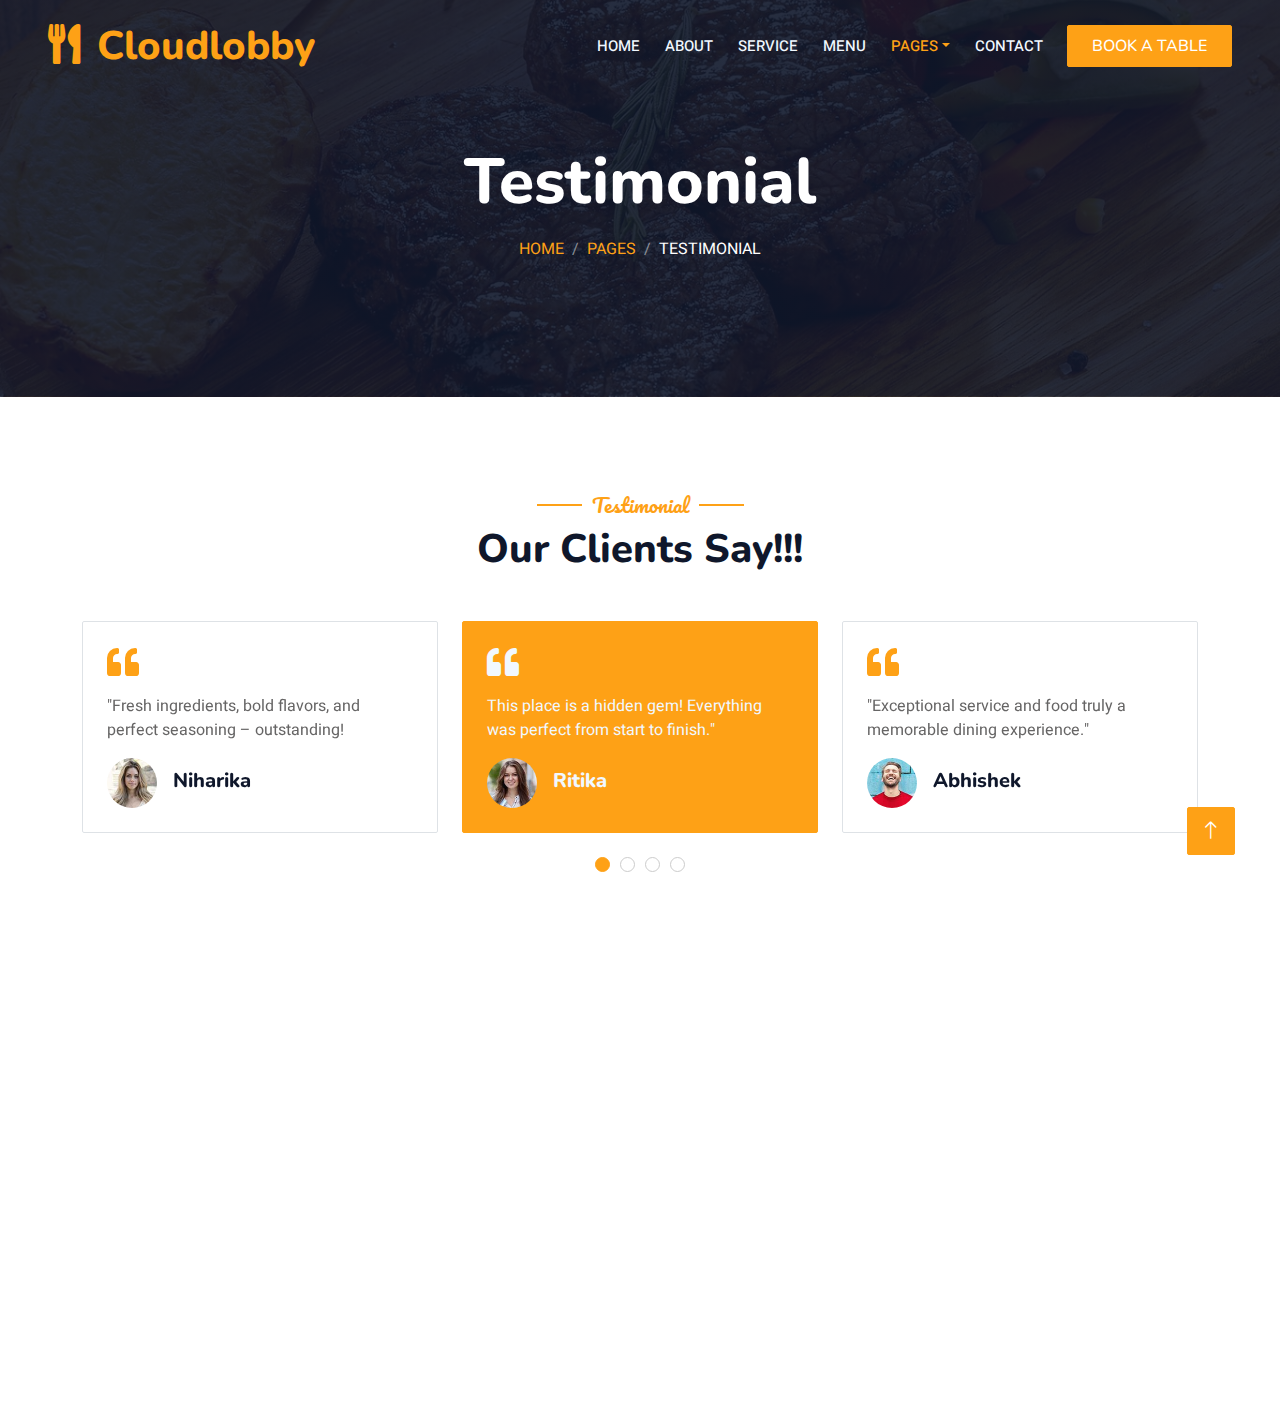
<file: testimonial.html>
<!DOCTYPE html>
<html lang="en">

<head>
    <meta charset="utf-8">
    <title>cloudlobby</title>
    <meta content="width=device-width, initial-scale=1.0" name="viewport">
    <meta content="" name="keywords">
    <meta content="" name="description">

    <!-- Favicon -->
    <link href="img/favicon.ico" rel="icon">

    <!-- Google Web Fonts -->
    <link rel="preconnect" href="https://fonts.googleapis.com">
    <link rel="preconnect" href="https://fonts.gstatic.com" crossorigin>
    <link href="https://fonts.googleapis.com/css2?family=Heebo:wght@400;500;600&family=Nunito:wght@600;700;800&family=Pacifico&display=swap" rel="stylesheet">

    <!-- Icon Font Stylesheet -->
    <link href="https://cdnjs.cloudflare.com/ajax/libs/font-awesome/5.10.0/css/all.min.css" rel="stylesheet">
    <link href="https://cdn.jsdelivr.net/npm/bootstrap-icons@1.4.1/font/bootstrap-icons.css" rel="stylesheet">

    <!-- Libraries Stylesheet -->
    <link href="lib/animate/animate.min.css" rel="stylesheet">
    <link href="lib/owlcarousel/assets/owl.carousel.min.css" rel="stylesheet">
    <link href="lib/tempusdominus/css/tempusdominus-bootstrap-4.min.css" rel="stylesheet" />

    <!-- Customized Bootstrap Stylesheet -->
    <link href="css/bootstrap.min.css" rel="stylesheet">

    <!-- Template Stylesheet -->
    <link href="css/style.css" rel="stylesheet">
</head>

<body>
    <div class="container-xxl bg-white p-0">
        <!-- Spinner Start -->
        <div id="spinner" class="show bg-white position-fixed translate-middle w-100 vh-100 top-50 start-50 d-flex align-items-center justify-content-center">
            <div class="spinner-border text-primary" style="width: 3rem; height: 3rem;" role="status">
                <span class="sr-only">Loading...</span>
            </div>
        </div>
        <!-- Spinner End -->


        <!-- Navbar & Hero Start -->
        <div class="container-xxl position-relative p-0">
            <nav class="navbar navbar-expand-lg navbar-dark bg-dark px-4 px-lg-5 py-3 py-lg-0">
                <a href="" class="navbar-brand p-0">
                    <h1 class="text-primary m-0"><i class="fa fa-utensils me-3"></i>Cloudlobby</h1>
                    <!-- <img src="img/logo.png" alt="Logo"> -->
                </a>
                <button class="navbar-toggler" type="button" data-bs-toggle="collapse" data-bs-target="#navbarCollapse">
                    <span class="fa fa-bars"></span>
                </button>
                <div class="collapse navbar-collapse" id="navbarCollapse">
                    <div class="navbar-nav ms-auto py-0 pe-4">
                        <a href="index.html" class="nav-item nav-link">Home</a>
                        <a href="about.html" class="nav-item nav-link">About</a>
                        <a href="service.html" class="nav-item nav-link">Service</a>
                        <a href="menu.html" class="nav-item nav-link">Menu</a>
                        <div class="nav-item dropdown">
                            <a href="#" class="nav-link dropdown-toggle active" data-bs-toggle="dropdown">Pages</a>
                            <div class="dropdown-menu m-0">
                                <a href="booking.html" class="dropdown-item">Booking</a>
                                <a href="team.html" class="dropdown-item">Our Team</a>
                                <a href="testimonial.html" class="dropdown-item active">Testimonial</a>
                            </div>
                        </div>
                        <a href="contact.html" class="nav-item nav-link">Contact</a>
                    </div>
                    <a href="booking.html" class="btn btn-primary py-2 px-4">Book A Table</a>
                </div>
            </nav>

            <div class="container-xxl py-5 bg-dark hero-header mb-5">
                <div class="container text-center my-5 pt-5 pb-4">
                    <h1 class="display-3 text-white mb-3 animated slideInDown">Testimonial</h1>
                    <nav aria-label="breadcrumb">
                        <ol class="breadcrumb justify-content-center text-uppercase">
                            <li class="breadcrumb-item"><a href="index.html">Home</a></li>
                            <li class="breadcrumb-item"><a href="#">Pages</a></li>
                            <li class="breadcrumb-item text-white active" aria-current="page">Testimonial</li>
                        </ol>
                    </nav>
                </div>
            </div>
        </div>
        <!-- Navbar & Hero End -->


        <!-- Testimonial Start -->
        <div class="container-xxl py-5 wow fadeInUp" data-wow-delay="0.1s">
            <div class="container">
                <div class="text-center">
                    <h5 class="section-title ff-secondary text-center text-primary fw-normal">Testimonial</h5>
                    <h1 class="mb-5">Our Clients Say!!!</h1>
                </div>
                <div class="owl-carousel testimonial-carousel">
                    <div class="testimonial-item bg-transparent border rounded p-4">
                        <i class="fa fa-quote-left fa-2x text-primary mb-3"></i>
                        <p>This place is a hidden gem! Everything was perfect from start to finish."</p>
                        <div class="d-flex align-items-center">
                            <img class="img-fluid flex-shrink-0 rounded-circle" src="img/testimonial-1.jpg" style="width: 50px; height: 50px;">
                            <div class="ps-3">
                                <h5 class="mb-1">Ritika</h5>
                                
                
                            </div>
                        </div>
                    </div>
                    <div class="testimonial-item bg-transparent border rounded p-4">
                        <i class="fa fa-quote-left fa-2x text-primary mb-3"></i>
                        <p>"Exceptional service and food truly a memorable dining experience."</p>
                        <div class="d-flex align-items-center">
                            <img class="img-fluid flex-shrink-0 rounded-circle" src="img/testimonial-2.jpg" style="width: 50px; height: 50px;">
                            <div class="ps-3">
                                <h5 class="mb-1">Abhishek</h5>
                              
                            </div>
                        </div>
                    </div>
                    <div class="testimonial-item bg-transparent border rounded p-4">
                        <i class="fa fa-quote-left fa-2x text-primary mb-3"></i>
                        <p>The presentation was as delightful as the taste – a true culinary work of art.</p>
                        <div class="d-flex align-items-center">
                            <img class="img-fluid flex-shrink-0 rounded-circle" src="img/testimonial-3.jpg" style="width: 50px; height: 50px;">
                            <div class="ps-3">
                                <h5 class="mb-1">Siddharth</h5>
                                
                            </div>
                        </div>
                    </div>
                    <div class="testimonial-item bg-transparent border rounded p-4">
                        <i class="fa fa-quote-left fa-2x text-primary mb-3"></i>
                        <p>"Fresh ingredients, bold flavors, and perfect seasoning – outstanding!</p>
                        <div class="d-flex align-items-center">
                            <img class="img-fluid flex-shrink-0 rounded-circle" src="img/testimonial-4.jpg" style="width: 50px; height: 50px;">
                            <div class="ps-3">
                                <h5 class="mb-1">Niharika</h5>
                                
                            </div>
                        </div>
                    </div>
                </div>
            </div>
        </div>
        <!-- Testimonial End -->
        

        <!-- Footer Start -->
        <div class="container-fluid bg-dark text-light footer pt-5 mt-5 wow fadeIn" data-wow-delay="0.1s">
            <div class="container py-5">
                <div class="row g-5">
                    <div class="col-lg-3 col-md-6">
                        <h4 class="section-title ff-secondary text-start text-primary fw-normal mb-4">Company</h4>
                        <a class="btn btn-link" href="">About Us</a>
                        <a class="btn btn-link" href="">Contact Us</a>
                        <a class="btn btn-link" href="">Reservation</a>
                        <a class="btn btn-link" href="">Privacy Policy</a>
                        <a class="btn btn-link" href="">Terms & Condition</a>
                    </div>
                    <div class="col-lg-3 col-md-6">
                        <h4 class="section-title ff-secondary text-start text-primary fw-normal mb-4">Contact</h4>
                        <p class="mb-2"><i class="fa fa-map-marker-alt me-3"></i>123 Street, Noida, U.P.</p>
                        <p class="mb-2"><i class="fa fa-phone-alt me-3"></i>+917 345 67890</p>
                        <p class="mb-2"><i class="fa fa-envelope me-3"></i>info@Cloudlobby.com</p>
                        <div class="d-flex pt-2">
                            <a class="btn btn-outline-light btn-social" href=""><i class="fab fa-twitter"></i></a>
                            <a class="btn btn-outline-light btn-social" href=""><i class="fab fa-facebook-f"></i></a>
                            <a class="btn btn-outline-light btn-social" href=""><i class="fab fa-youtube"></i></a>
                            <a class="btn btn-outline-light btn-social" href=""><i class="fab fa-linkedin-in"></i></a>
                        </div>
                    </div>
                    <div class="col-lg-3 col-md-6">
                        <h4 class="section-title ff-secondary text-start text-primary fw-normal mb-4">Opening</h4>
                        <h5 class="text-light fw-normal">Monday - Saturday</h5>
                        <p>09AM - 09PM</p>
                        <h5 class="text-light fw-normal">Sunday</h5>
                        <p>10AM - 08PM</p>
                    </div>
                    <div class="col-lg-3 col-md-6">
                        <h4 class="section-title ff-secondary text-start text-primary fw-normal mb-4">Newsletter</h4>
                        <p>Cloudlobby welcomes you to enjoy the delicious meals.</p>
                        
                        <div class="position-relative mx-auto" style="max-width: 400px;">
                            <input class="form-control border-primary w-100 py-3 ps-4 pe-5" type="text" placeholder="Your email">
                            
                        </div>
                        <a href="#" class="btn btn-primary py-2 px-4" onclick="showSignup()">SignUp</a>

                        <script>
                         function showSignup() {
                            alert("You have successfully signed in to Cloudlobby");

                         }
                        </script>
                
 
                    </div>
                </div>
            </div>
            <div class="container">
                <div class="copyright">
                    <div class="row">
                        <div class="col-md-6 text-center text-md-start mb-3 mb-md-0">
                            &copy; <a class="border-bottom" href="#">@cloudlobby</a>, All Right Reserved. 
							
							<!--/*** This template is free as long as you keep the footer author’s credit link/attribution link/backlink. If you'd like to use the template without the footer author’s credit link/attribution link/backlink, you can purchase the Credit Removal License from "https://htmlcodex.com/credit-removal". Thank you for your support. ***/-->
							Designed By cloudlobby_team<br><br>
                            
                        </div>
                        <div class="col-md-6 text-center text-md-end">
                            <div class="footer-menu">
                                <a href="">Home</a>
                                <a href="">Cookies</a>
                                <a href="">Help</a>
                                <a href="">FQAs</a>
                            </div>
                        </div>
                    </div>
                </div>
            </div>
        </div>
        <!-- Footer End -->


        <!-- Back to Top -->
        <a href="#" class="btn btn-lg btn-primary btn-lg-square back-to-top"><i class="bi bi-arrow-up"></i></a>
    </div>

    <!-- JavaScript Libraries -->
    <script src="https://code.jquery.com/jquery-3.4.1.min.js"></script>
    <script src="https://cdn.jsdelivr.net/npm/bootstrap@5.0.0/dist/js/bootstrap.bundle.min.js"></script>
    <script src="lib/wow/wow.min.js"></script>
    <script src="lib/easing/easing.min.js"></script>
    <script src="lib/waypoints/waypoints.min.js"></script>
    <script src="lib/counterup/counterup.min.js"></script>
    <script src="lib/owlcarousel/owl.carousel.min.js"></script>
    <script src="lib/tempusdominus/js/moment.min.js"></script>
    <script src="lib/tempusdominus/js/moment-timezone.min.js"></script>
    <script src="lib/tempusdominus/js/tempusdominus-bootstrap-4.min.js"></script>

    <!-- Template Javascript -->
    <script src="js/main.js"></script>
</body>

</html>
</file>
<file: css/style.css>
/********** Template CSS **********/
:root {
    --primary: #FEA116;
    --light: #F1F8FF;
    --dark: #0F172B;
}

.ff-secondary {
    font-family: 'Pacifico', cursive;
}

.fw-medium {
    font-weight: 600 !important;
}

.fw-semi-bold {
    font-weight: 700 !important;
}

.back-to-top {
    position: fixed;
    display: none;
    right: 45px;
    bottom: 45px;
    z-index: 99;
}


/*** Spinner ***/
#spinner {
    opacity: 0;
    visibility: hidden;
    transition: opacity .5s ease-out, visibility 0s linear .5s;
    z-index: 99999;
}

#spinner.show {
    transition: opacity .5s ease-out, visibility 0s linear 0s;
    visibility: visible;
    opacity: 1;
}


/*** Button ***/
.btn {
    font-family: 'Nunito', sans-serif;
    font-weight: 500;
    text-transform: uppercase;
    transition: .5s;
}

.btn.btn-primary,
.btn.btn-secondary {
    color: #FFFFFF;
}

.btn-square {
    width: 38px;
    height: 38px;
}

.btn-sm-square {
    width: 32px;
    height: 32px;
}

.btn-lg-square {
    width: 48px;
    height: 48px;
}

.btn-square,
.btn-sm-square,
.btn-lg-square {
    padding: 0;
    display: flex;
    align-items: center;
    justify-content: center;
    font-weight: normal;
    border-radius: 2px;
}


/*** Navbar ***/
.navbar-dark .navbar-nav .nav-link {
    position: relative;
    margin-left: 25px;
    padding: 35px 0;
    font-size: 15px;
    color: var(--light) !important;
    text-transform: uppercase;
    font-weight: 500;
    outline: none;
    transition: .5s;
}

.sticky-top.navbar-dark .navbar-nav .nav-link {
    padding: 20px 0;
}

.navbar-dark .navbar-nav .nav-link:hover,
.navbar-dark .navbar-nav .nav-link.active {
    color: var(--primary) !important;
}

.navbar-dark .navbar-brand img {
    max-height: 60px;
    transition: .5s;
}

.sticky-top.navbar-dark .navbar-brand img {
    max-height: 45px;
}

@media (max-width: 991.98px) {
    .sticky-top.navbar-dark {
        position: relative;
    }

    .navbar-dark .navbar-collapse {
        margin-top: 15px;
        border-top: 1px solid rgba(255, 255, 255, .1)
    }

    .navbar-dark .navbar-nav .nav-link,
    .sticky-top.navbar-dark .navbar-nav .nav-link {
        padding: 10px 0;
        margin-left: 0;
    }

    .navbar-dark .navbar-brand img {
        max-height: 45px;
    }
}

@media (min-width: 992px) {
    .navbar-dark {
        position: absolute;
        width: 100%;
        top: 0;
        left: 0;
        z-index: 999;
        background: transparent !important;
    }
    
    .sticky-top.navbar-dark {
        position: fixed;
        background: var(--dark) !important;
    }
}


/*** Hero Header ***/
.hero-header {
    background: linear-gradient(rgba(15, 23, 43, .9), rgba(15, 23, 43, .9)), url(../img/bg-hero.jpg);
    background-position: center center;
    background-repeat: no-repeat;
    background-size: cover;
}

.hero-header img {
    animation: imgRotate 50s linear infinite;
}

@keyframes imgRotate { 
    100% { 
        transform: rotate(360deg); 
    } 
}

.breadcrumb-item + .breadcrumb-item::before {
    color: rgba(255, 255, 255, .5);
}


/*** Section Title ***/
.section-title {
    position: relative;
    display: inline-block;
}

.section-title::before {
    position: absolute;
    content: "";
    width: 45px;
    height: 2px;
    top: 50%;
    left: -55px;
    margin-top: -1px;
    background: var(--primary);
}

.section-title::after {
    position: absolute;
    content: "";
    width: 45px;
    height: 2px;
    top: 50%;
    right: -55px;
    margin-top: -1px;
    background: var(--primary);
}

.section-title.text-start::before,
.section-title.text-end::after {
    display: none;
}


/*** Service ***/
.service-item {
    box-shadow: 0 0 45px rgba(0, 0, 0, .08);
    transition: .5s;
}

.service-item:hover {
    background: var(--primary);
}

.service-item * {
    transition: .5s;
}

.service-item:hover * {
    color: var(--light) !important;
}


/*** Food Menu ***/
.nav-pills .nav-item .active {
    border-bottom: 2px solid var(--primary);
}


/*** Youtube Video ***/
.video {
    position: relative;
    height: 100%;
    min-height: 500px;
    background: linear-gradient(rgba(15, 23, 43, .1), rgba(15, 23, 43, .1)), url(../img/video2.jpg);
    background-position: center center;
    background-repeat: no-repeat;
    background-size: cover;
}

.video .btn-play {
    position: absolute;
    z-index: 3;
    top: 50%;
    left: 50%;
    transform: translateX(-50%) translateY(-50%);
    box-sizing: content-box;
    display: block;
    width: 32px;
    height: 44px;
    border-radius: 50%;
    border: none;
    outline: none;
    padding: 18px 20px 18px 28px;
}

.video .btn-play:before {
    content: "";
    position: absolute;
    z-index: 0;
    left: 50%;
    top: 50%;
    transform: translateX(-50%) translateY(-50%);
    display: block;
    width: 100px;
    height: 100px;
    background: var(--primary);
    border-radius: 50%;
    animation: pulse-border 1500ms ease-out infinite;
}

.video .btn-play:after {
    content: "";
    position: absolute;
    z-index: 1;
    left: 50%;
    top: 50%;
    transform: translateX(-50%) translateY(-50%);
    display: block;
    width: 100px;
    height: 100px;
    background: var(--primary);
    border-radius: 50%;
    transition: all 200ms;
}

.video .btn-play img {
    position: relative;
    z-index: 3;
    max-width: 100%;
    width: auto;
    height: auto;
}

.video .btn-play span {
    display: block;
    position: relative;
    z-index: 3;
    width: 0;
    height: 0;
    border-left: 32px solid var(--dark);
    border-top: 22px solid transparent;
    border-bottom: 22px solid transparent;
}

@keyframes pulse-border {
    0% {
        transform: translateX(-50%) translateY(-50%) translateZ(0) scale(1);
        opacity: 1;
    }

    100% {
        transform: translateX(-50%) translateY(-50%) translateZ(0) scale(1.5);
        opacity: 0;
    }
}

#videoModal {
    z-index: 99999;
}

#videoModal .modal-dialog {
    position: relative;
    max-width: 800px;
    margin: 60px auto 0 auto;
}

#videoModal .modal-body {
    position: relative;
    padding: 0px;
}

#videoModal .close {
    position: absolute;
    width: 30px;
    height: 30px;
    right: 0px;
    top: -30px;
    z-index: 999;
    font-size: 30px;
    font-weight: normal;
    color: #FFFFFF;
    background: #000000;
    opacity: 1;
}


/*** Team ***/
.team-item {
    box-shadow: 0 0 45px rgba(0, 0, 0, .08);
    height: calc(100% - 38px);
    transition: .5s;
}

.team-item img {
    transition: .5s;
}

.team-item:hover img {
    transform: scale(1.1);
}

.team-item:hover {
    height: 100%;
}

.team-item .btn {
    border-radius: 38px 38px 0 0;
}


/*** Testimonial ***/
.testimonial-carousel .owl-item .testimonial-item,
.testimonial-carousel .owl-item.center .testimonial-item * {
    transition: .5s;
}

.testimonial-carousel .owl-item.center .testimonial-item {
    background: var(--primary) !important;
    border-color: var(--primary) !important;
}

.testimonial-carousel .owl-item.center .testimonial-item * {
    color: var(--light) !important;
}

.testimonial-carousel .owl-dots {
    margin-top: 24px;
    display: flex;
    align-items: flex-end;
    justify-content: center;
}

.testimonial-carousel .owl-dot {
    position: relative;
    display: inline-block;
    margin: 0 5px;
    width: 15px;
    height: 15px;
    border: 1px solid #CCCCCC;
    border-radius: 15px;
    transition: .5s;
}

.testimonial-carousel .owl-dot.active {
    background: var(--primary);
    border-color: var(--primary);
}


/*** Footer ***/
.footer .btn.btn-social {
    margin-right: 5px;
    width: 35px;
    height: 35px;
    display: flex;
    align-items: center;
    justify-content: center;
    color: var(--light);
    border: 1px solid #FFFFFF;
    border-radius: 35px;
    transition: .3s;
}

.footer .btn.btn-social:hover {
    color: var(--primary);
}

.footer .btn.btn-link {
    display: block;
    margin-bottom: 5px;
    padding: 0;
    text-align: left;
    color: #FFFFFF;
    font-size: 15px;
    font-weight: normal;
    text-transform: capitalize;
    transition: .3s;
}

.footer .btn.btn-link::before {
    position: relative;
    content: "\f105";
    font-family: "Font Awesome 5 Free";
    font-weight: 900;
    margin-right: 10px;
}

.footer .btn.btn-link:hover {
    letter-spacing: 1px;
    box-shadow: none;
}

.footer .copyright {
    padding: 25px 0;
    font-size: 15px;
    border-top: 1px solid rgba(256, 256, 256, .1);
}

.footer .copyright a {
    color: var(--light);
}

.footer .footer-menu a {
    margin-right: 15px;
    padding-right: 15px;
    border-right: 1px solid rgba(255, 255, 255, .1);
}

.footer .footer-menu a:last-child {
    margin-right: 0;
    padding-right: 0;
    border-right: none;
}
</file>
